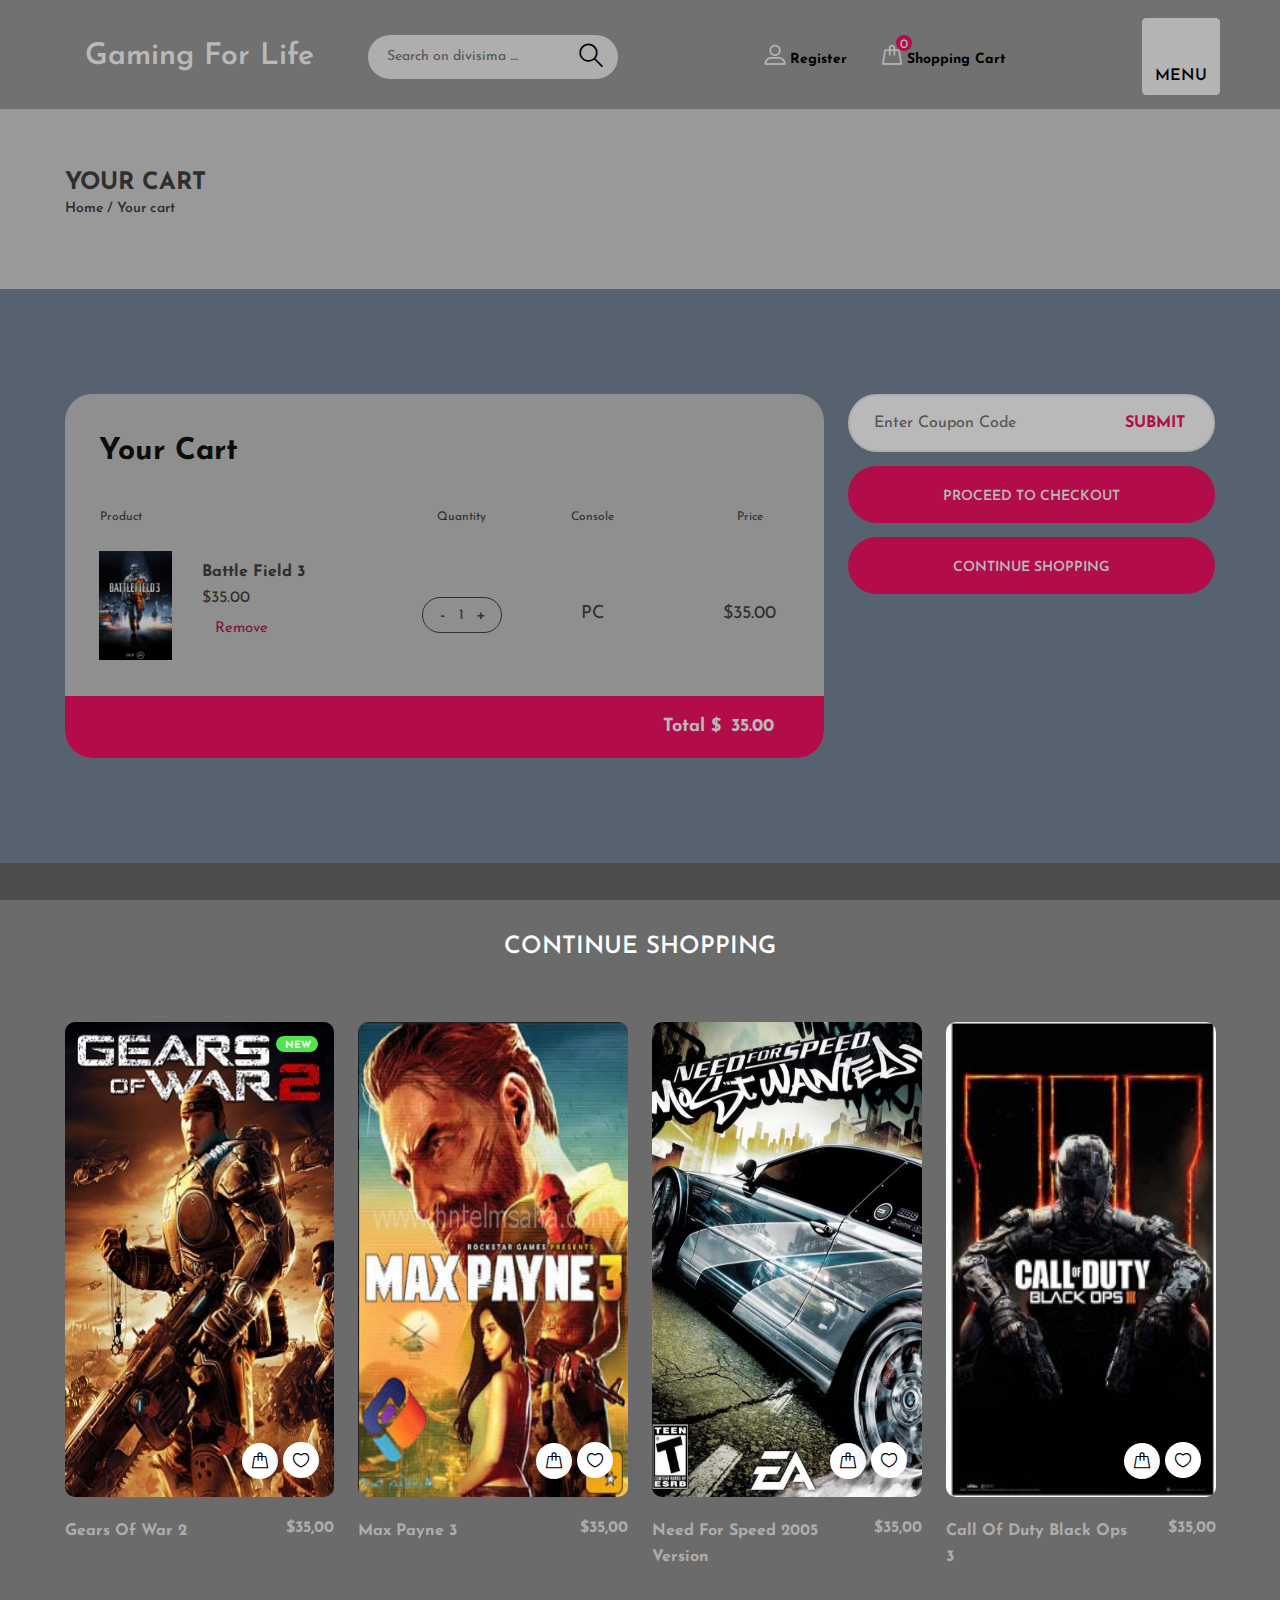
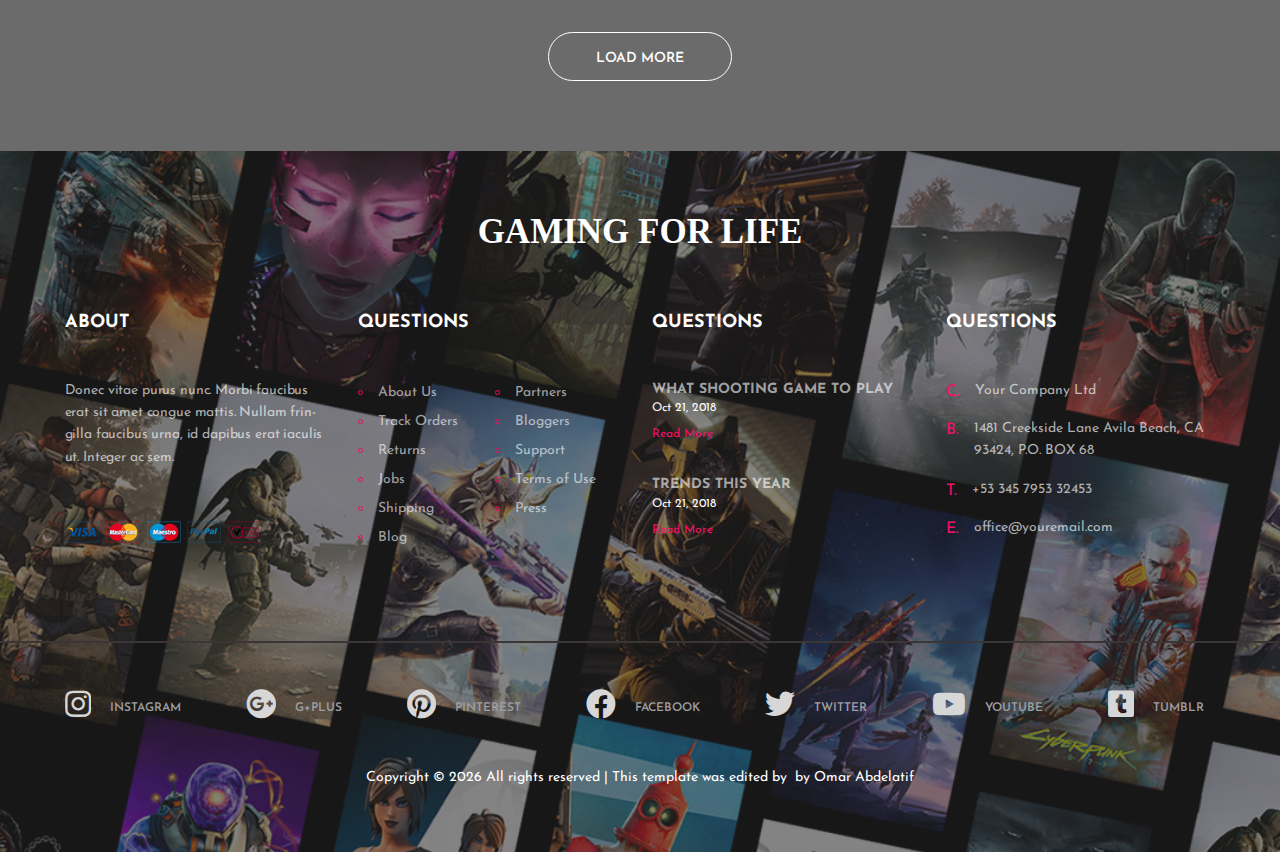
<file: cart.html>
<!DOCTYPE html>
<html lang="zxx">

<head>
	<title>Divisima | eCommerce Template</title>
	<meta charset="UTF-8">
	<meta name="description" content=" Divisima | eCommerce Template">
	<meta name="keywords" content="divisima, eCommerce, creative, html">
	<meta name="viewport" content="width=device-width, initial-scale=1.0">
	<!-- Favicon -->
	<link href="img/favicon.ico" rel="shortcut icon" />

	<!-- Google Font -->
	<link href="https://fonts.googleapis.com/css?family=Josefin+Sans:300,300i,400,400i,700,700i" rel="stylesheet">
	<link href="https://fonts.googleapis.com/css2?family=Odibee+Sans&display=swap" rel="stylesheet">


	<!-- Stylesheets -->
	<link rel="stylesheet" href="css/bootstrap.min.css" />
	<link rel="stylesheet" href="https://pro.fontawesome.com/releases/v5.15.4/css/all.css" />
	<link rel="stylesheet" href="css/flaticon.css" />
	<link rel="stylesheet" href="css/jquery-ui.min.css" />
	<link rel="stylesheet" href="css/owl.carousel.min.css" />
	<link rel="stylesheet" href="css/animate.css" />
	<link rel="stylesheet" href="css/style.css" />

</head>

<body>
	<!-- Page Preloder -->

	<div id="preloder">
		<div class="loader"></div>
	</div>

	<!-- Header section -->
	<header class="header-section">
		<div class="header-top">
			<div class="container">
				<div class="row">
					<div class="col-xl-3 col-lg-12 text-center text-lg-left">
						<!-- logo -->
						<a href="index.html" class="site-logo">
							<h3>Gaming For Life</h3>
						</a>
					</div>
					<div class="col-xl-3 col-lg-12">
						<form class="header-search-form">
							<input type="text" placeholder="Search on divisima ....">
							<button>
								<i class="flaticon-search"></i>
							</button>
						</form>
					</div>
					<div class="col-xl-5 col-lg-12">
						<div class="user-panel">
							<div class="up-item">
								<i class="flaticon-profile"></i>
								<a href="#">Register</a>
							</div>
							<div class="up-item">
								<div class="shopping-card">
									<i class="flaticon-bag"></i>
									<span>0</span>
								</div>
								<a href="#">Shopping Cart</a>
							</div>
						</div>
					</div>
					<div class="col-xl-1 col-md-12">
						<div class="menu">
							<a class="btn btn-light" type="button" data-bs-toggle="offcanvas"
								data-bs-target="#offcanvasWithBothOptions" aria-controls="offcanvasWithBothOptions">
								<i class="far fa-bars" data-bs-target="#offcanvasWithBothOptions"></i>
								MENU
							</a>
							<div class="offcanvas offcanvas-top" tabindex="-1" id="offcanvasTop"
								aria-labelledby="offcanvasTopLabel">
								<div class="offcanvas offcanvas-start" data-bs-scroll="true" tabindex="-1"
									id="offcanvasWithBothOptions" aria-labelledby="offcanvasWithBothOptionsLabel">
									<div class="offcanvas-header">
										<div class="menu-logo m-auto">
											<a href="index.html" class="logo">
												<h3>Gaming For Life</h3>
											</a>
										</div>
										<button type="button" class="btn-close text-reset" data-bs-dismiss="offcanvas"
											aria-label="Close"></button>
									</div>
									<div class="offcanvas-body">
										<ul class="nav flex-column text-center">
											<li class="nav-item">
												<a class="nav-link active" href="#">Home</a>
											</li>
											<li class="nav-item">
												<a class="nav-link" href="#">Latest Games</a>
											</li>
											<li class="nav-item">
												<a class="nav-link" href="#" data-bs-toggle="modal"
													data-bs-target="#exampleModal">
													Category
													<i class="far fa-chevron-right"></i>
												</a>
											</li>
											<li class="nav-item">
												<a class="nav-link" href="#">Accessores</a>
											</li>
											<li class="nav-item">
												<a class="nav-link" href="#">Offers</a>
											</li>
											<li class="nav-item">
												<a class="nav-link" href="#">Free Download</a>
											</li>
										</ul>
									</div>
								</div>
							</div>
							<div class="modal fade" id="exampleModal" tabindex="-1" aria-labelledby="exampleModalLabel"
								aria-hidden="true">
								<div class="modal-dialog">
									<div class="modal-content">
										<div class="modal-header">
											<h5 class="modal-title" id="exampleModalLabel">Games Category</h5>
											<button type="button" class="btn-close" data-bs-dismiss="modal"
												aria-label="Close"></button>
										</div>
										<div class="modal-body">
											<div class="tags btn-tags">
												<a type="button" class="btn btn-outline-light tag">Action</a>
												<a type="button" class="btn btn-outline-light tag">Adventure</a>
												<a type="button" class="btn btn-outline-light tag">Strategy</a>
												<a type="button" class="btn btn-outline-light tag">Simulation</a>
												<a type="button" class="btn btn-outline-light tag">Music</a>
												<a type="button" class="btn btn-outline-light tag">Racing</a>
												<a type="button" class="btn btn-outline-light tag">Fighting</a>
												<a type="button" class="btn btn-outline-light tag">Puzzle</a>
												<a type="button" class="btn btn-outline-light tag">Sport</a>
												<a type="button" class="btn btn-outline-light tag">Party</a>
												<a type="button" class="btn btn-outline-light tag">Shooting</a>
												<a type="button" class="btn btn-outline-light tag">Education</a>
												<a type="button" class="btn btn-outline-light tag">Online</a>
											</div>
										</div>
										<div class="modal-footer">
											<button type="button" class="btn btn-primary submit">More</button>
										</div>
									</div>
								</div>
							</div>
						</div>
					</div>
				</div>
			</div>
		</div>
	</header>
	<!-- Header section end -->

	<!-- Page info -->
	<div class="page-top-info">
		<div class="container">
			<h4>Your cart</h4>
			<div class="site-pagination">
				<a href="">Home</a> /
				<a href="">Your cart</a>
			</div>
		</div>
	</div>
	<!-- Page info end -->

	<!-- cart section end -->
	<section class="cart-section spad">
		<div class="container">
			<div class="row">
				<div class="col-lg-8">
					<div class="cart-table">
						<h3>Your Cart</h3>
						<div class="cart-table-warp">
							<table>
								<thead>
									<tr>
										<th class="product-th">Product</th>
										<th class="quy-th">Quantity</th>
										<th class="size-th">Console</th>
										<th class="total-th">Price</th>
									</tr>
								</thead>
								<tbody>
									<tr>
										<ul id="productitem">
											<td class="product-col">
												<img src="img/bf/bf-3.jpg" alt="">
												<div class="pc-title">
													<h4>Battle Field 3</h4>
													<p>$35.00</p>
													<a href="" id="remove" class="remove btn">Remove</a>
												</div>
											</td>
											<td class="quy-col">
												<div class="quantity">
													<div class="pro-qty color">
														<input type="text" value="1">
													</div>
												</div>
											</td>
											<td class="size-col">
												<h4>PC</h4>
											</td>
											<td class="total-col">
												<h4>$35.00</h4>
											</td>
										</ul>
									</tr>
								</tbody>
							</table>
						</div>
						<div class="total-cost">
							<h6>Total $<span id="total">35.</span>00</h6>
						</div>
					</div>
				</div>
				<div class="col-lg-4 card-right">
					<form class="promo-code-form">
						<input id="discount-input" type="text" placeholder="Enter Coupon Code" autocomplete="off">
						<button id="submit">Submit</button>
					</form>
					<a href="checkout.html" onclick="" id="myButton" class="site-btn">Proceed to checkout</a>
					<a href="" class="site-btn sb-dark">Continue shopping</a>
					<h5 id="coupon-result"></h5>
				</div>
			</div>
		</div>
	</section>
	<!-- cart section end -->

	<!-- Related product section -->
	<section class="related-product-section">
		<div class="container">
			<div class="section-title text-uppercase">
				<h2>Continue Shopping</h2>
			</div>
			<div class="row">
				<div class="col-lg-3 col-sm-6">
					<div class="product-item">
						<div class="pi-pic">
							<div class="tag-new">New</div>
							<img src="img/gearsofwar/poster-2.jpg" alt="">
							<div class="pi-links">
								<a href="#" class="add-card">
									<i class="flaticon-bag"></i>
									<span>ADD TO CART</span>
								</a>
								<a href="#" class="wishlist-btn">
									<i class="flaticon-heart"></i>
								</a>
							</div>
						</div>
						<div class="pi-text">
							<h6>$35,00</h6>
							<p>Gears Of War 2</p>
						</div>
					</div>
				</div>
				<div class="col-lg-3 col-sm-6">
					<div class="product-item">
						<div class="pi-pic">
							<img src="img/max-payne/poster-3.jpg" alt="">
							<div class="pi-links">
								<a href="#" class="add-card">
									<i class="flaticon-bag"></i>
									<span>ADD TO CART</span>
								</a>
								<a href="#" class="wishlist-btn">
									<i class="flaticon-heart"></i>
								</a>
							</div>
						</div>
						<div class="pi-text">
							<h6>$35,00</h6>
							<p>Max Payne 3 </p>
						</div>
					</div>
				</div>
				<div class="col-lg-3 col-sm-6">
					<div class="product-item">
						<div class="pi-pic">
							<img src="img/nfs/2005.jpg" alt="">
							<div class="pi-links">
								<a href="#" class="add-card">
									<i class="flaticon-bag"></i>
									<span>ADD TO CART</span>
								</a>
								<a href="#" class="wishlist-btn">
									<i class="flaticon-heart"></i>
								</a>
							</div>
						</div>
						<div class="pi-text">
							<h6>$35,00</h6>
							<p>Need For Speed 2005 Version </p>
						</div>
					</div>
				</div>
				<div class="col-lg-3 col-sm-6">
					<div class="product-item">
						<div class="pi-pic">
							<img src="img/cod/cod-bo3.jpg" alt="">
							<div class="pi-links">
								<a href="#" class="add-card">
									<i class="flaticon-bag"></i>
									<span>ADD TO CART</span>
								</a>
								<a href="#" class="wishlist-btn">
									<i class="flaticon-heart"></i>
								</a>
							</div>
						</div>
						<div class="pi-text">
							<h6>$35,00</h6>
							<p>Call Of Duty Black Ops 3</p>
						</div>
					</div>
				</div>
			</div>
			<div class="row">
				<div class="col-lg-12">
					<div class="text-center pt-5">
						<a href="shop.html" class="site-btn sb-line sb-light">LOAD MORE</a>
					</div>
				</div>
			</div>
		</div>
	</section>
	<!-- Related product section end -->

	<!-- Footer section -->
	<section class="footer-section">
		<div class="overlay"></div>
		<div class="container">
			<div class="footer-logo text-center">
				<a href="index.html">
					<h3>GAMING FOR LIFE</h3>
				</a>
			</div>
			<div class="row">
				<div class="col-lg-3 col-sm-6">
					<div class="footer-widget about-widget">
						<h2>About</h2>
						<p>Donec vitae purus nunc. Morbi faucibus erat sit amet congue mattis. Nullam frin-gilla
							faucibus urna, id dapibus erat iaculis ut. Integer ac sem.</p>
						<img src="img/cards.png" alt="">
					</div>
				</div>
				<div class="col-lg-3 col-sm-6">
					<div class="footer-widget about-widget">
						<h2>Questions</h2>
						<ul>
							<li>
								<a href="">About Us</a>
							</li>
							<li>
								<a href="">Track Orders</a>
							</li>
							<li>
								<a href="">Returns</a>
							</li>
							<li>
								<a href="">Jobs</a>
							</li>
							<li>
								<a href="">Shipping</a>
							</li>
							<li>
								<a href="">Blog</a>
							</li>
						</ul>
						<ul>
							<li>
								<a href="">Partners</a>
							</li>
							<li>
								<a href="">Bloggers</a>
							</li>
							<li>
								<a href="">Support</a>
							</li>
							<li>
								<a href="">Terms of Use</a>
							</li>
							<li>
								<a href="">Press</a>
							</li>
						</ul>
					</div>
				</div>
				<div class="col-lg-3 col-sm-6">
					<div class="footer-widget about-widget">
						<h2>Questions</h2>
						<div class="fw-latest-post-widget">
							<div class="lp-item">
								<div class="lp-content">
									<h6>what shooting game to play</h6>
									<span>Oct 21, 2018</span>
									<a href="#" class="readmore">Read More</a>
								</div>
							</div>
							<div class="lp-item">
								<div class="lp-content">
									<h6>trends this year</h6>
									<span>Oct 21, 2018</span>
									<a href="#" class="readmore">Read More</a>
								</div>
							</div>
						</div>
					</div>
				</div>
				<div class="col-lg-3 col-sm-6">
					<div class="footer-widget contact-widget">
						<h2>Questions</h2>
						<div class="con-info">
							<span>C.</span>
							<p>Your Company Ltd </p>
						</div>
						<div class="con-info">
							<span>B.</span>
							<p>1481 Creekside Lane Avila Beach, CA 93424, P.O. BOX 68 </p>
						</div>
						<div class="con-info">
							<span>T.</span>
							<p>+53 345 7953 32453</p>
						</div>
						<div class="con-info">
							<span>E.</span>
							<p>office@youremail.com</p>
						</div>
					</div>
				</div>
			</div>
		</div>
		<div class="social-links-warp">
			<div class="container">
				<div class="social-links">
					<a href="" class="instagram">
						<i class="fab fa-instagram"></i>
						<span>instagram</span>
					</a>
					<a href="" class="google-plus">
						<i class="fab fa-google-plus"></i>
						<span>g+plus</span>
					</a>
					<a href="" class="pinterest">
						<i class="fab fa-pinterest"></i>
						<span>pinterest</span>
					</a>
					<a href="" class="facebook">
						<i class="fab fa-facebook"></i>
						<span>facebook</span>
					</a>
					<a href="" class="twitter">
						<i class="fab fa-twitter"></i>
						<span>twitter</span>
					</a>
					<a href="" class="youtube">
						<i class="fab fa-youtube"></i>
						<span>youtube</span>
					</a>
					<a href="" class="tumblr">
						<i class="fab fa-tumblr-square"></i>
						<span>tumblr</span>
					</a>
				</div>

				<p class="text-white text-center mt-5">
					Copyright &copy;
					<script>
						document.write(new Date().getFullYear());
					</script>
					All rights reserved | This template was edited by
					<i class="fa fa-heart-o" aria-hidden="true"></i>
					by
					<a href="https://www.facebook.com/omar.elmalek.5" target="_blank">Omar Abdelatif</a>
				</p>
			</div>

		</div>

	</section>
	<!-- Footer section end -->

	<!--====== Javascripts & Jquery ======-->
	<script src="js/jquery-3.6.0.min.js"></script>
	<script src="js/bootstrap.bundle.min.js"></script>
	<script src="js/jquery.slicknav.min.js"></script>
	<script src="js/owl.carousel.min.js"></script>
	<script src="js/jquery.nicescroll.min.js"></script>
	<script src="js/jquery.zoom.min.js"></script>
	<script src="js/jquery-ui.min.js"></script>
	<script src="js/main.js"></script>

</body>

</html>
</file>
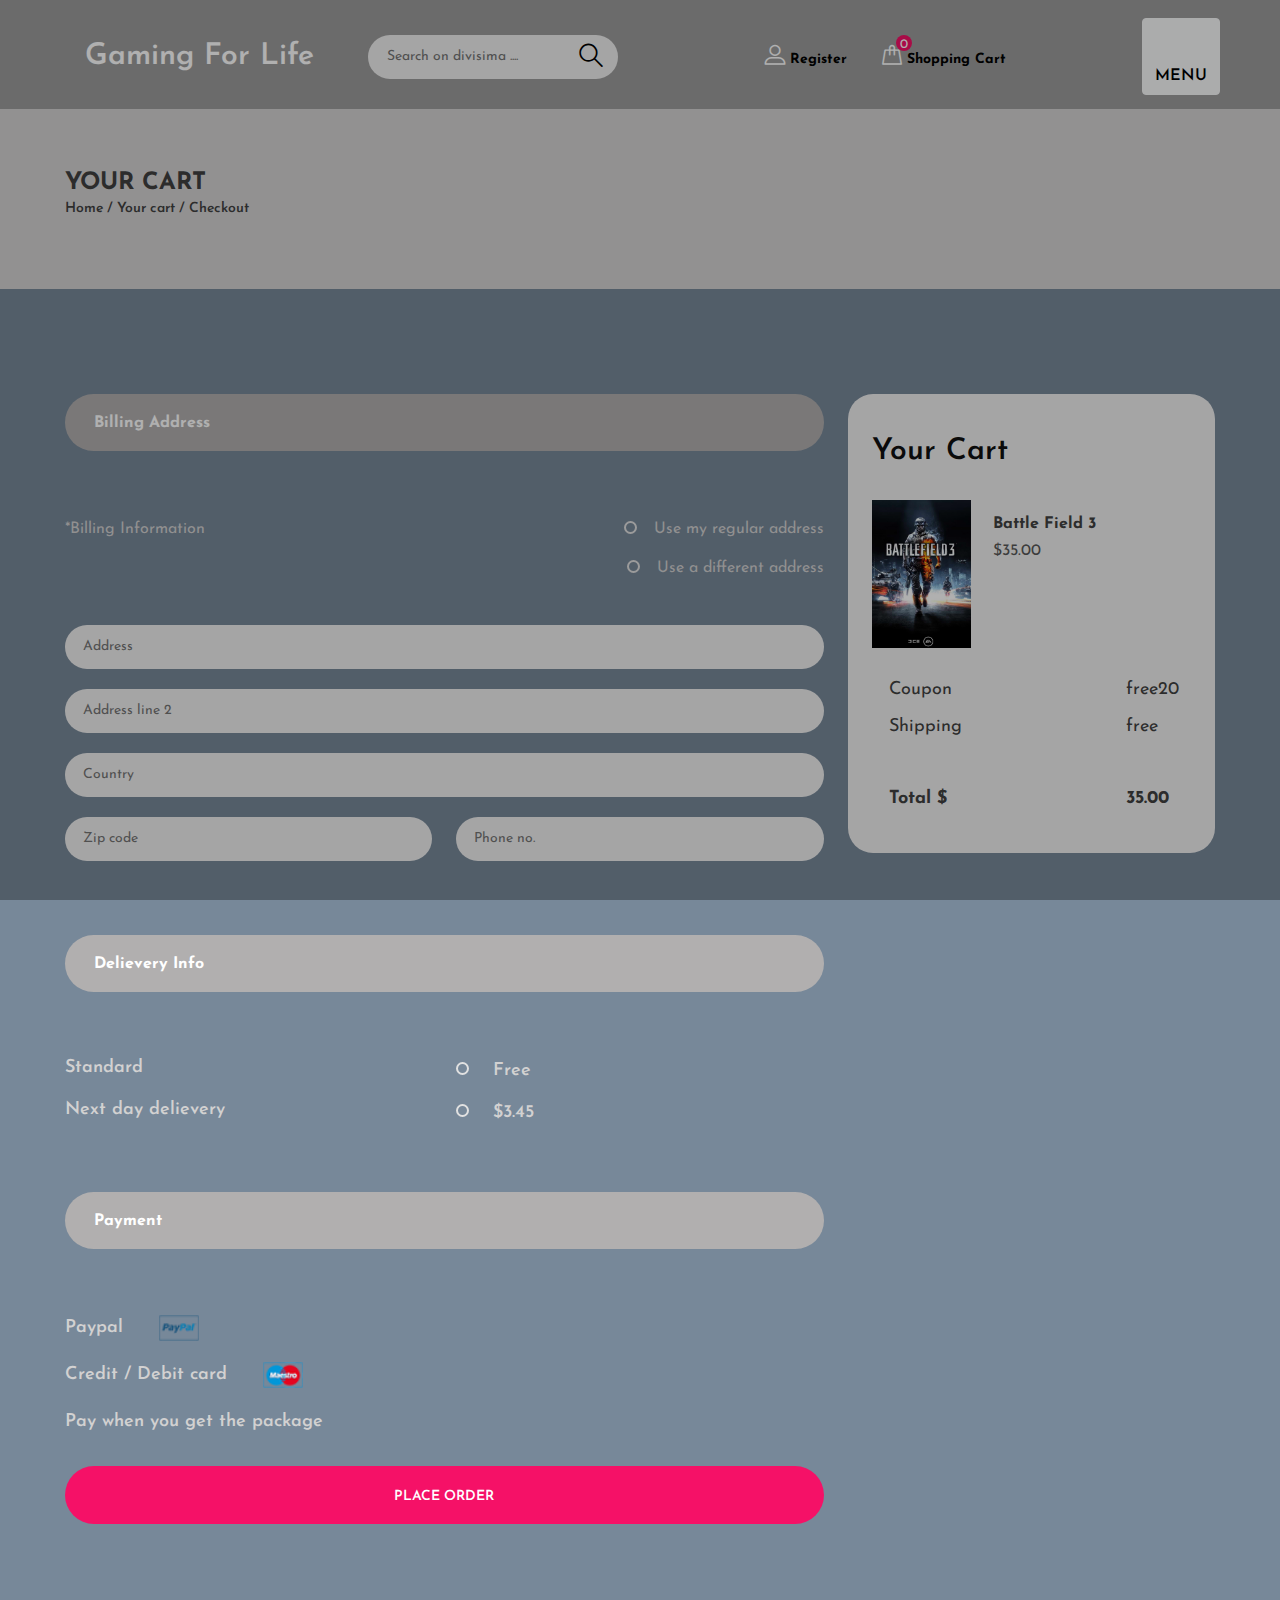
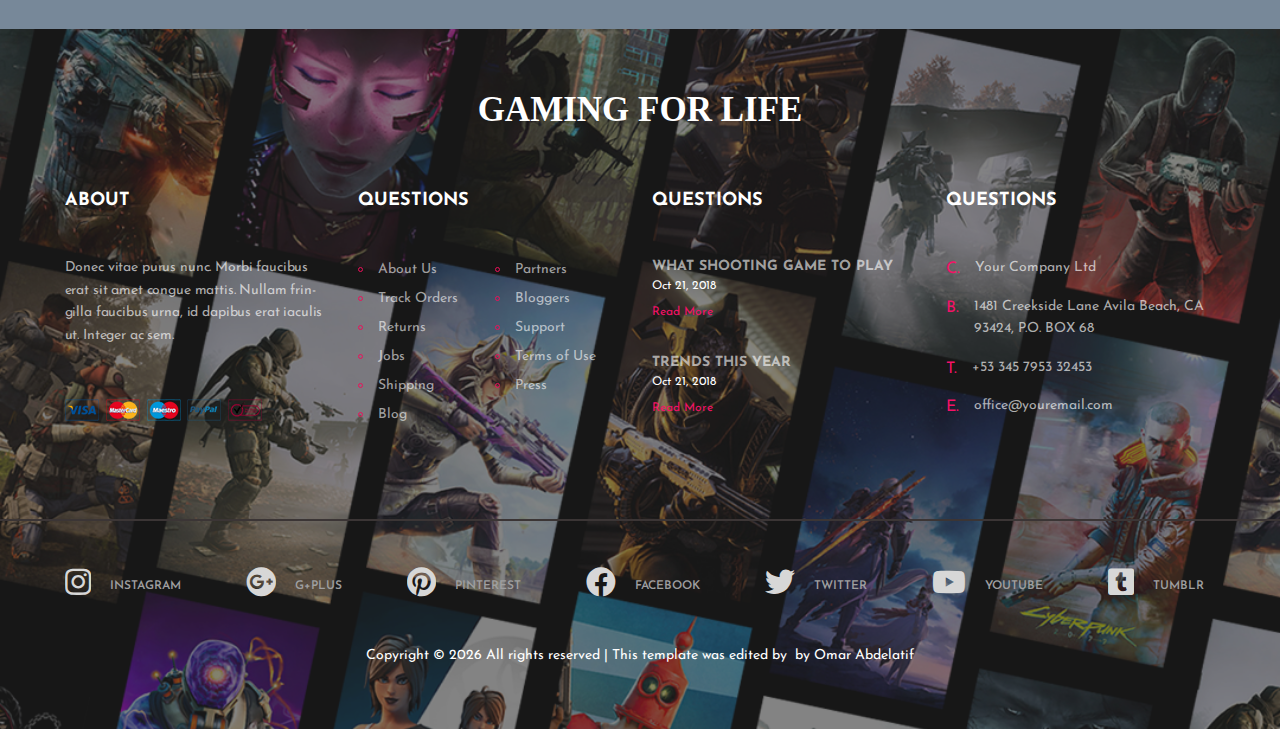
<file: checkout.html>
<!DOCTYPE html>
<html lang="zxx">

<head>

	<title>Divisima | eCommerce Template</title>
	<meta charset="UTF-8">
	<meta name="description" content=" Divisima | eCommerce Template">
	<meta name="keywords" content="divisima, eCommerce, creative, html">
	<meta name="viewport" content="width=device-width, initial-scale=1.0">

	<!-- Favicon -->
	<link href="img/favicon.ico" rel="shortcut icon" />

	<!-- Google Font -->
	<link href="https://fonts.googleapis.com/css?family=Josefin+Sans:300,300i,400,400i,700,700i" rel="stylesheet">
	<link href="https://fonts.googleapis.com/css2?family=Odibee+Sans&display=swap" rel="stylesheet">

	<!-- Stylesheets -->
	<link rel="stylesheet" href="css/bootstrap.min.css" />
	<link rel="stylesheet" href="https://pro.fontawesome.com/releases/v5.15.4/css/all.css" />
	<link rel="stylesheet" href="css/flaticon.css" />
	<link rel="stylesheet" href="css/jquery-ui.min.css" />
	<link rel="stylesheet" href="css/owl.carousel.min.css" />
	<link rel="stylesheet" href="css/animate.css" />
	<link rel="stylesheet" href="css/style.css" />

</head>

<body>
	<!-- Page Preloder -->
	<div id="preloder">
		<div class="loader"></div>
	</div>

	<!-- Header section -->
	<header class="header-section">
		<div class="header-top">
			<div class="container">
				<div class="row">
					<div class="col-xl-3 col-lg-12 text-center text-lg-left">
						<!-- logo -->
						<a href="index.html" class="site-logo">
							<h3>Gaming For Life</h3>
						</a>
					</div>
					<div class="col-xl-3 col-lg-5">
						<form class="header-search-form">
							<input type="text" placeholder="Search on divisima ....">
							<button>
								<i class="flaticon-search"></i>
							</button>
						</form>
					</div>
					<div class="col-xl-5 col-lg-5">
						<div class="user-panel">
							<div class="up-item">
								<i class="flaticon-profile"></i>
								<a href="#">Register</a>
							</div>
							<div class="up-item">
								<div class="shopping-card">
									<i class="flaticon-bag"></i>
									<span>0</span>
								</div>
								<a href="#">Shopping Cart</a>
							</div>
						</div>
					</div>
					<div class="col-xl-1 col-md-12">
						<div class="menu">
							<a class="btn btn-light" type="button" data-bs-toggle="offcanvas"
								data-bs-target="#offcanvasWithBothOptions" aria-controls="offcanvasWithBothOptions">
								<i class="far fa-bars" data-bs-target="#offcanvasWithBothOptions"></i>
								MENU
							</a>
							<div class="offcanvas offcanvas-top" tabindex="-1" id="offcanvasTop"
								aria-labelledby="offcanvasTopLabel">
								<div class="offcanvas offcanvas-start" data-bs-scroll="true" tabindex="-1"
									id="offcanvasWithBothOptions" aria-labelledby="offcanvasWithBothOptionsLabel">
									<div class="offcanvas-header">
										<div class="menu-logo m-auto">
											<a href="index.html" class="logo">
												<h3>Gaming For Life</h3>
											</a>
										</div>
										<button type="button" class="btn-close text-reset" data-bs-dismiss="offcanvas"
											aria-label="Close"></button>
									</div>
									<div class="offcanvas-body">
										<ul class="nav flex-column text-center">
											<li class="nav-item">
												<a class="nav-link active" href="#">Home</a>
											</li>
											<li class="nav-item">
												<a class="nav-link" href="#">Latest Games</a>
											</li>
											<li class="nav-item">
												<a class="nav-link" href="#" data-bs-toggle="modal"
													data-bs-target="#exampleModal">
													Category
													<i class="far fa-chevron-right"></i>
												</a>
											</li>
											<li class="nav-item">
												<a class="nav-link" href="#">Accessores</a>
											</li>
											<li class="nav-item">
												<a class="nav-link" href="#">Offers</a>
											</li>
											<li class="nav-item">
												<a class="nav-link" href="#">Free Download</a>
											</li>
										</ul>
									</div>
								</div>
							</div>
							<div class="modal fade" id="exampleModal" tabindex="-1" aria-labelledby="exampleModalLabel"
								aria-hidden="true">
								<div class="modal-dialog">
									<div class="modal-content">
										<div class="modal-header">
											<h5 class="modal-title" id="exampleModalLabel">Games Category</h5>
											<button type="button" class="btn-close" data-bs-dismiss="modal"
												aria-label="Close"></button>
										</div>
										<div class="modal-body">
											<div class="tags btn-tags">
												<a type="button" class="btn btn-outline-light tag">Action</a>
												<a type="button" class="btn btn-outline-light tag">Adventure</a>
												<a type="button" class="btn btn-outline-light tag">Strategy</a>
												<a type="button" class="btn btn-outline-light tag">Simulation</a>
												<a type="button" class="btn btn-outline-light tag">Music</a>
												<a type="button" class="btn btn-outline-light tag">Racing</a>
												<a type="button" class="btn btn-outline-light tag">Fighting</a>
												<a type="button" class="btn btn-outline-light tag">Puzzle</a>
												<a type="button" class="btn btn-outline-light tag">Sport</a>
												<a type="button" class="btn btn-outline-light tag">Party</a>
												<a type="button" class="btn btn-outline-light tag">Shooting</a>
												<a type="button" class="btn btn-outline-light tag">Education</a>
												<a type="button" class="btn btn-outline-light tag">Online</a>
											</div>
										</div>
										<div class="modal-footer">
											<button type="button" class="btn btn-primary submit">More</button>
										</div>
									</div>
								</div>
							</div>
						</div>
					</div>
				</div>
			</div>
		</div>
	</header>
	<!-- Header section end -->

	<!-- Page info -->
	<div class="page-top-info">
		<div class="container">
			<h4>Your cart</h4>
			<div class="site-pagination">
				<a href="index.html">Home</a> /
				<a href="cart.html">Your cart</a> /
				<a href="checkout.html">Checkout</a>
			</div>
		</div>
	</div>
	<!-- Page info end -->

	<!-- checkout section  -->
	<section class="checkout-section spad">
		<div class="container">
			<div class="row">
				<div class="col-lg-8 order-2 order-lg-1">
					<form class="checkout-form">
						<div class="cf-title">Billing Address</div>
						<div class="row">
							<div class="col-md-7">
								<p>*Billing Information</p>
							</div>
							<div class="col-md-5">
								<div class="cf-radio-btns address-rb">
									<div class="cfr-item">
										<input type="radio" name="pm" id="one">
										<label for="one">Use my regular address</label>
									</div>
									<div class="cfr-item">
										<input type="radio" name="pm" id="two">
										<label for="two">Use a different address</label>
									</div>
								</div>
							</div>
						</div>
						<div class="row address-inputs">
							<div class="col-md-12">
								<input type="text" placeholder="Address">
								<input type="text" placeholder="Address line 2">
								<input type="text" placeholder="Country">
							</div>
							<div class="col-md-6">
								<input type="text" placeholder="Zip code">
							</div>
							<div class="col-md-6">
								<input type="text" placeholder="Phone no.">
							</div>
						</div>
						<div class="cf-title">Delievery Info</div>
						<div class="row shipping-btns">
							<div class="col-6">
								<h4>Standard</h4>
							</div>
							<div class="col-6">
								<div class="cf-radio-btns">
									<div class="cfr-item">
										<input type="radio" name="shipping" id="ship-1">
										<label for="ship-1">Free</label>
									</div>
								</div>
							</div>
							<div class="col-6">
								<h4>Next day delievery </h4>
							</div>
							<div class="col-6">
								<div class="cf-radio-btns">
									<div class="cfr-item">
										<input type="radio" name="shipping" id="ship-2">
										<label for="ship-2">$3.45</label>
									</div>
								</div>
							</div>
						</div>
						<div class="cf-title">Payment</div>
						<ul class="payment-list">
							<li>Paypal
								<a href="#">
									<img src="img/paypal.png" alt="">
								</a>
							</li>
							<li>Credit / Debit card
								<a href="#">
									<img src="img/mastercart.png" alt="">
								</a>
							</li>
							<li>Pay when you get the package</li>
						</ul>
						<button class="site-btn submit-order-btn">Place Order</button>
					</form>
				</div>
				<div class="col-lg-4 order-1 order-lg-2">
					<div class="checkout-cart">
						<h3>Your Cart</h3>
						<ul class="product-list">
							<li>
								<div class="pl-thumb">
									<img src="img/bf/bf-3.jpg" alt="">
								</div>
								<h6>Battle Field 3</h6>
								<p>$35.00</p>
							</li>
						</ul>
						<ul class="price-list">
							<li>
								Coupon
								<span id="coupon">free20</span>
							</li>
							<li>
								Shipping
								<span>free</span>
							</li>
							<li class="total">
								Total
								$<span id="total">35.00</span>
							</li>
						</ul>
					</div>
				</div>
			</div>
		</div>
	</section>
	<!-- checkout section end -->

	<!-- Footer section -->
	<section class="footer-section">
		<div class="overlay"></div>
		<div class="container">
			<div class="footer-logo text-center">
				<a href="index.html">
					<h3>GAMING FOR LIFE</h3>
				</a>
			</div>
			<div class="row">
				<div class="col-lg-3 col-sm-6">
					<div class="footer-widget about-widget">
						<h2>About</h2>
						<p>Donec vitae purus nunc. Morbi faucibus erat sit amet congue mattis. Nullam frin-gilla
							faucibus urna, id dapibus erat iaculis ut. Integer ac sem.</p>
						<img src="img/cards.png" alt="">
					</div>
				</div>
				<div class="col-lg-3 col-sm-6">
					<div class="footer-widget about-widget">
						<h2>Questions</h2>
						<ul>
							<li>
								<a href="">About Us</a>
							</li>
							<li>
								<a href="">Track Orders</a>
							</li>
							<li>
								<a href="">Returns</a>
							</li>
							<li>
								<a href="">Jobs</a>
							</li>
							<li>
								<a href="">Shipping</a>
							</li>
							<li>
								<a href="">Blog</a>
							</li>
						</ul>
						<ul>
							<li>
								<a href="">Partners</a>
							</li>
							<li>
								<a href="">Bloggers</a>
							</li>
							<li>
								<a href="">Support</a>
							</li>
							<li>
								<a href="">Terms of Use</a>
							</li>
							<li>
								<a href="">Press</a>
							</li>
						</ul>
					</div>
				</div>
				<div class="col-lg-3 col-sm-6">
					<div class="footer-widget about-widget">
						<h2>Questions</h2>
						<div class="fw-latest-post-widget">
							<div class="lp-item">
								<div class="lp-content">
									<h6>what shooting game to play</h6>
									<span>Oct 21, 2018</span>
									<a href="#" class="readmore">Read More</a>
								</div>
							</div>
							<div class="lp-item">
								<div class="lp-content">
									<h6>trends this year</h6>
									<span>Oct 21, 2018</span>
									<a href="#" class="readmore">Read More</a>
								</div>
							</div>
						</div>
					</div>
				</div>
				<div class="col-lg-3 col-sm-6">
					<div class="footer-widget contact-widget">
						<h2>Questions</h2>
						<div class="con-info">
							<span>C.</span>
							<p>Your Company Ltd </p>
						</div>
						<div class="con-info">
							<span>B.</span>
							<p>1481 Creekside Lane Avila Beach, CA 93424, P.O. BOX 68 </p>
						</div>
						<div class="con-info">
							<span>T.</span>
							<p>+53 345 7953 32453</p>
						</div>
						<div class="con-info">
							<span>E.</span>
							<p>office@youremail.com</p>
						</div>
					</div>
				</div>
			</div>
		</div>
		<div class="social-links-warp">
			<div class="container">
				<div class="social-links">
					<a href="" class="instagram">
						<i class="fab fa-instagram"></i>
						<span>instagram</span>
					</a>
					<a href="" class="google-plus">
						<i class="fab fa-google-plus"></i>
						<span>g+plus</span>
					</a>
					<a href="" class="pinterest">
						<i class="fab fa-pinterest"></i>
						<span>pinterest</span>
					</a>
					<a href="" class="facebook">
						<i class="fab fa-facebook"></i>
						<span>facebook</span>
					</a>
					<a href="" class="twitter">
						<i class="fab fa-twitter"></i>
						<span>twitter</span>
					</a>
					<a href="" class="youtube">
						<i class="fab fa-youtube"></i>
						<span>youtube</span>
					</a>
					<a href="" class="tumblr">
						<i class="fab fa-tumblr-square"></i>
						<span>tumblr</span>
					</a>
				</div>

				<p class="text-white text-center mt-5">
					Copyright &copy;
					<script>
						document.write(new Date().getFullYear());
					</script>
					All rights reserved | This template was edited by
					<i class="fa fa-heart-o" aria-hidden="true"></i>
					by
					<a href="https://www.facebook.com/omar.elmalek.5" target="_blank">Omar Abdelatif</a>
				</p>
			</div>

		</div>

	</section>
	<!-- Footer section end -->

	<!--====== Javascripts & Jquery ======-->
	<script src="js/jquery-3.6.0.min.js"></script>
	<script src="js/bootstrap.bundle.min.js"></script>
	<script src="js/jquery.slicknav.min.js"></script>
	<script src="js/owl.carousel.min.js"></script>
	<script src="js/jquery.nicescroll.min.js"></script>
	<script src="js/jquery.zoom.min.js"></script>
	<script src="js/jquery-ui.min.js"></script>
	<script src="js/main.js"></script>
	<script>
		
	</script>

</body>

</html>
</file>
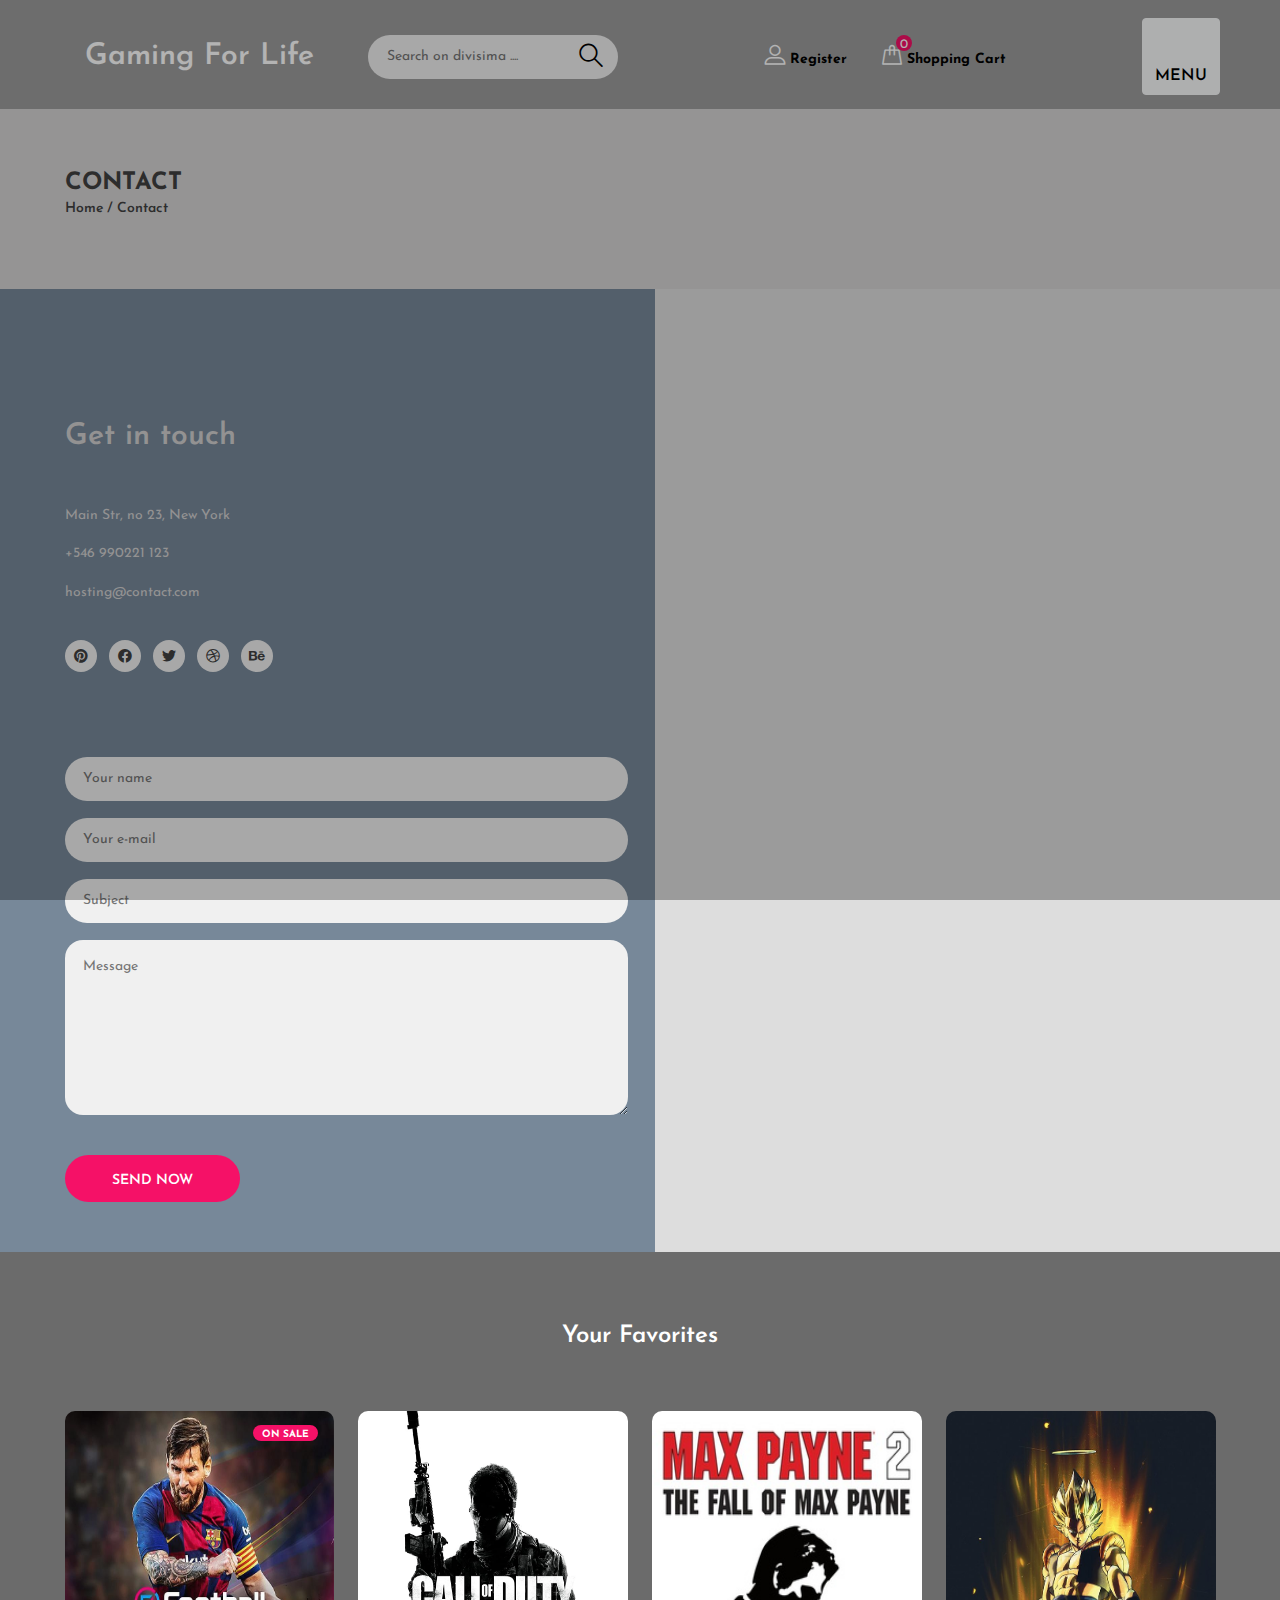
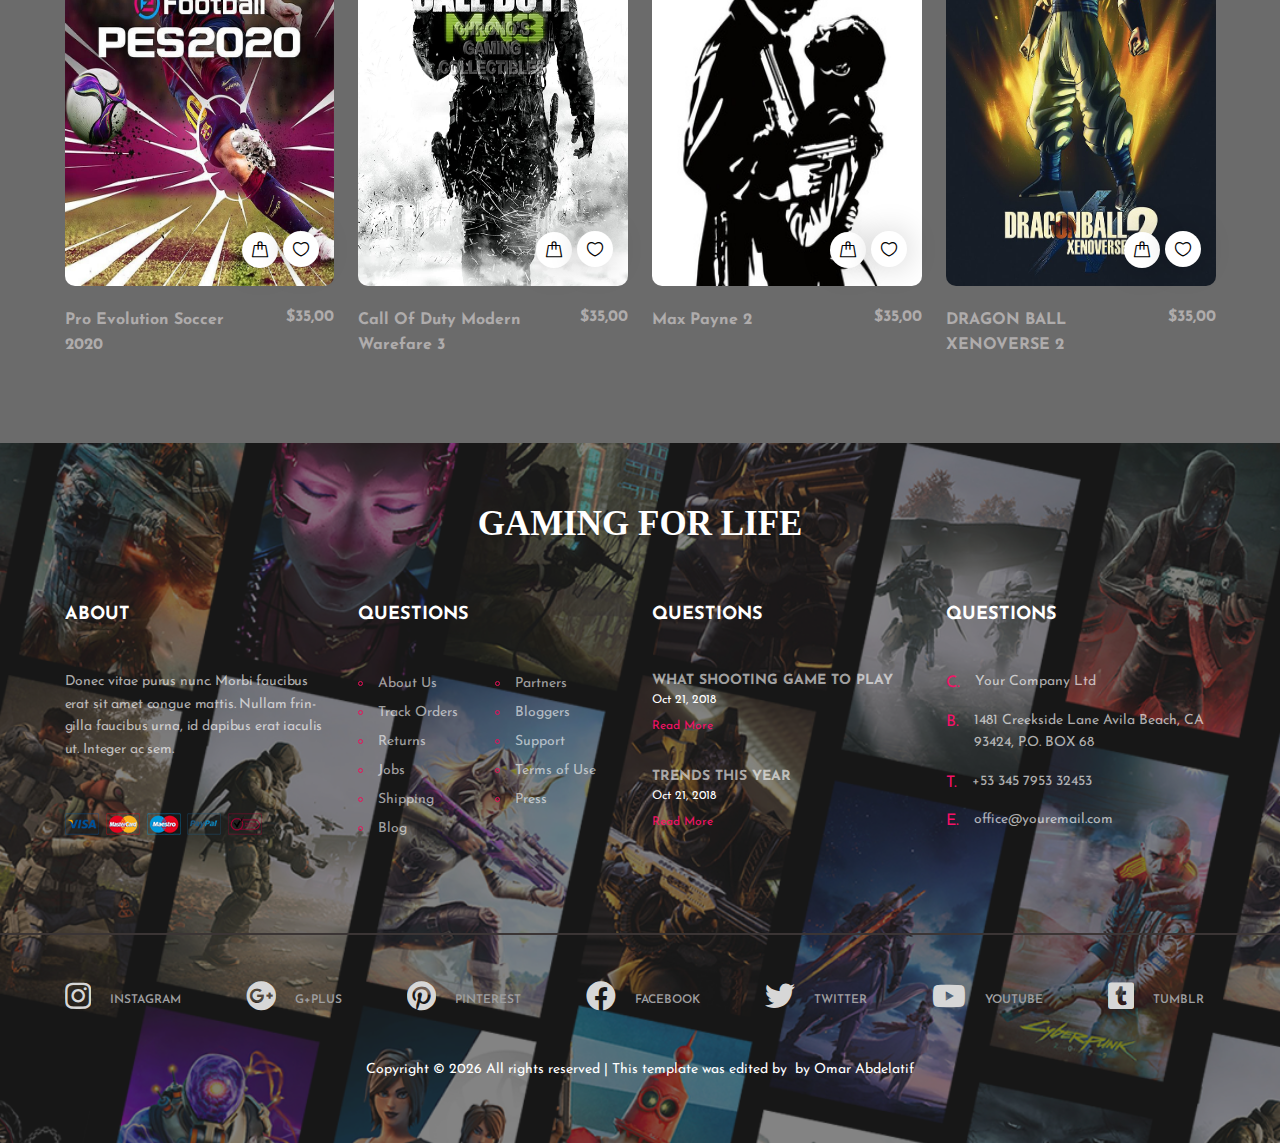
<file: contact.html>
<!DOCTYPE html>
<html lang="zxx">
<head>
	<title>Divisima | eCommerce Template</title>
	<meta charset="UTF-8">
	<meta name="description" content=" Divisima | eCommerce Template">
	<meta name="keywords" content="divisima, eCommerce, creative, html">
	<meta name="viewport" content="width=device-width, initial-scale=1.0">
	
	<!-- Favicon -->
	<link href="img/favicon.ico" rel="shortcut icon"/>

	<!-- Google Font -->
	<link href="https://fonts.googleapis.com/css?family=Josefin+Sans:300,300i,400,400i,700,700i" rel="stylesheet">
	<link href="https://fonts.googleapis.com/css2?family=Odibee+Sans&display=swap" rel="stylesheet">

	<!-- Stylesheets -->
	<link rel="stylesheet" href="css/bootstrap.min.css" />
	<link rel="stylesheet" href="https://pro.fontawesome.com/releases/v5.15.4/css/all.css" />
	<link rel="stylesheet" href="css/flaticon.css" />
	<link rel="stylesheet" href="css/jquery-ui.min.css" />
	<link rel="stylesheet" href="css/owl.carousel.min.css" />
	<link rel="stylesheet" href="css/animate.css" />
	<link rel="stylesheet" href="css/style.css" />

</head>
<body>
	<!-- Page Preloder -->
	<div id="preloder">
		<div class="loader"></div>
	</div>

	<!-- Header section -->
	<header class="header-section">
		<div class="header-top">
			<div class="container">
				<div class="row">
					<div class="col-xl-3 col-lg-12 text-center text-lg-left">
						<!-- logo -->
						<a href="index.html" class="site-logo">
							<h3>Gaming For Life</h3>
						</a>
					</div>
					<div class="col-xl-3 col-lg-5">
						<form class="header-search-form">
							<input type="text" placeholder="Search on divisima ....">
							<button>
								<i class="flaticon-search"></i>
							</button>
						</form>
					</div>
					<div class="col-xl-5 col-lg-5">
						<div class="user-panel">
							<div class="up-item">
								<i class="flaticon-profile"></i>
								<a href="#">Register</a>
							</div>
							<div class="up-item">
								<div class="shopping-card">
									<i class="flaticon-bag"></i>
									<span>0</span>
								</div>
								<a href="#">Shopping Cart</a>
							</div>
						</div>
					</div>
					<div class="col-xl-1 col-md-12">
						<div class="menu">
							<a class="btn btn-light" type="button" data-bs-toggle="offcanvas"
								data-bs-target="#offcanvasWithBothOptions" aria-controls="offcanvasWithBothOptions">
								<i class="far fa-bars" data-bs-target="#offcanvasWithBothOptions"></i>
								MENU
							</a>
							<div class="offcanvas offcanvas-top" tabindex="-1" id="offcanvasTop"
								aria-labelledby="offcanvasTopLabel">
								<div class="offcanvas offcanvas-start" data-bs-scroll="true" tabindex="-1"
									id="offcanvasWithBothOptions" aria-labelledby="offcanvasWithBothOptionsLabel">
									<div class="offcanvas-header">
										<div class="menu-logo m-auto">
											<a href="index.html" class="logo">
												<h3>Gaming For Life</h3>
											</a>
										</div>
										<button type="button" class="btn-close text-reset" data-bs-dismiss="offcanvas"
											aria-label="Close"></button>
									</div>
									<div class="offcanvas-body">
										<ul class="nav flex-column text-center">
											<li class="nav-item">
												<a class="nav-link active" href="#">Home</a>
											</li>
											<li class="nav-item">
												<a class="nav-link" href="#">Latest Games</a>
											</li>
											<li class="nav-item">
												<a class="nav-link" href="#" data-bs-toggle="modal"
													data-bs-target="#exampleModal">
													Category
													<i class="far fa-chevron-right"></i>
												</a>
											</li>
											<li class="nav-item">
												<a class="nav-link" href="#">Accessores</a>
											</li>
											<li class="nav-item">
												<a class="nav-link" href="#">Offers</a>
											</li>
											<li class="nav-item">
												<a class="nav-link" href="#">Free Download</a>
											</li>
										</ul>
									</div>
								</div>
							</div>
							<div class="modal fade" id="exampleModal" tabindex="-1" aria-labelledby="exampleModalLabel"
								aria-hidden="true">
								<div class="modal-dialog">
									<div class="modal-content">
										<div class="modal-header">
											<h5 class="modal-title" id="exampleModalLabel">Games Category</h5>
											<button type="button" class="btn-close" data-bs-dismiss="modal"
												aria-label="Close"></button>
										</div>
										<div class="modal-body">
											<div class="tags btn-tags">
												<a type="button" class="btn btn-outline-light tag">Action</a>
												<a type="button" class="btn btn-outline-light tag">Adventure</a>
												<a type="button" class="btn btn-outline-light tag">Strategy</a>
												<a type="button" class="btn btn-outline-light tag">Simulation</a>
												<a type="button" class="btn btn-outline-light tag">Music</a>
												<a type="button" class="btn btn-outline-light tag">Racing</a>
												<a type="button" class="btn btn-outline-light tag">Fighting</a>
												<a type="button" class="btn btn-outline-light tag">Puzzle</a>
												<a type="button" class="btn btn-outline-light tag">Sport</a>
												<a type="button" class="btn btn-outline-light tag">Party</a>
												<a type="button" class="btn btn-outline-light tag">Shooting</a>
												<a type="button" class="btn btn-outline-light tag">Education</a>
												<a type="button" class="btn btn-outline-light tag">Online</a>
											</div>
										</div>
										<div class="modal-footer">
											<button type="button" class="btn btn-primary submit">More</button>
										</div>
									</div>
								</div>
							</div>
						</div>
					</div>
				</div>
			</div>
		</div>
	</header>
	<!-- Header section end -->


	<!-- Page info -->
	<div class="page-top-info">
		<div class="container">
			<h4>Contact</h4>
			<div class="site-pagination">
				<a href="index.html">Home</a> /
				<a href="contact.html">Contact</a>
			</div>
		</div>
	</div>
	<!-- Page info end -->


	<!-- Contact section -->
	<section class="contact-section">
		<div class="container">
			<div class="row">
				<div class="col-lg-6 contact-info">
					<h3>Get in touch</h3>
					<p>Main Str, no 23, New York</p>
					<p>+546 990221 123</p>
					<p>hosting@contact.com</p>
					<div class="contact-social">
						<a href="#">
							<i class="fab fa-pinterest"></i>
						</a>
						<a href="#">
							<i class="fab fa-facebook"></i>
						</a>
						<a href="#">
							<i class="fab fa-twitter"></i>
						</a>
						<a href="#">
							<i class="fab fa-dribbble"></i>
						</a>
						<a href="#">
							<i class="fab fa-behance"></i>
						</a>
					</div>
					<form class="contact-form">
						<input type="text" placeholder="Your name">
						<input type="text" placeholder="Your e-mail">
						<input type="text" placeholder="Subject">
						<textarea placeholder="Message"></textarea>
						<button class="site-btn">SEND NOW</button>
					</form>
				</div>
			</div>
		</div>
		<div class="map">
			<iframe src="https://www.google.com/maps/embed?pb=!1m14!1m12!1m3!1d14376.077865872314!2d-73.879277264103!3d40.757667781624285!2m3!1f0!2f0!3f0!3m2!1i1024!2i768!4f13.1!5e0!3m2!1sen!2sbd!4v1546528920522" style="border:0" allowfullscreen></iframe>
		</div>
	</section>
	<!-- Contact section end -->

	<!-- Related product section -->
	<section class="related-product-section spad">
		<div class="container">
			<div class="section-title">
				<h2>Your Favorites</h2>
			</div>
			<div class="row">
				<div class="col-lg-3 col-sm-6">
					<div class="product-item">
						<div class="pi-pic">
							<div class="tag-sale">ON SALE</div>
							<img src="img/pes/poster-20.jpg" alt="">
							<div class="pi-links">
								<a href="#" class="add-card">
									<i class="flaticon-bag"></i>
									<span>ADD TO CART</span>
								</a>
								<a href="#" class="wishlist-btn">
									<i class="flaticon-heart"></i>
								</a>
							</div>
						</div>
						<div class="pi-text">
							<h6>$35,00</h6>
							<p>Pro Evolution Soccer 2020</p>
						</div>
					</div>
				</div>
				<div class="col-lg-3 col-sm-6">
					<div class="product-item">
						<div class="pi-pic">
							<img src="img/cod/cod-mw3.jpg" alt="">
							<div class="pi-links">
								<a href="#" class="add-card">
									<i class="flaticon-bag"></i>
									<span>ADD TO CART</span>
								</a>
								<a href="#" class="wishlist-btn">
									<i class="flaticon-heart"></i>
								</a>
							</div>
						</div>
						<div class="pi-text">
							<h6>$35,00</h6>
							<p>Call Of Duty Modern Warefare 3</p>
						</div>
					</div>
				</div>
				<div class="col-lg-3 col-sm-6">
					<div class="product-item">
						<div class="pi-pic">
							<img src="img/max-payne/poster-2.jpg" alt="">
							<div class="pi-links">
								<a href="#" class="add-card">
									<i class="flaticon-bag"></i>
									<span>ADD TO CART</span>
								</a>
								<a href="#" class="wishlist-btn">
									<i class="flaticon-heart"></i>
								</a>
							</div>
						</div>
						<div class="pi-text">
							<h6>$35,00</h6>
							<p>Max Payne 2</p>
						</div>
					</div>
				</div>
				<div class="col-lg-3 col-sm-6">
					<div class="product-item">
						<div class="pi-pic">
							<img src="img/dragonball/xenoverse2.jpg" alt="">
							<div class="pi-links">
								<a href="#" class="add-card">
									<i class="flaticon-bag"></i>
									<span>ADD TO CART</span>
								</a>
								<a href="#" class="wishlist-btn">
									<i class="flaticon-heart"></i>
								</a>
							</div>
						</div>
						<div class="pi-text">
							<h6>$35,00</h6>
							<p>DRAGON BALL XENOVERSE 2</p>
						</div>
					</div>
				</div>
			</div>
		</div>
	</section>
	<!-- Related product section end -->


	<!-- Footer section -->
	<section class="footer-section">
		<div class="overlay"></div>
		<div class="container">
			<div class="footer-logo text-center">
				<a href="index.html">
					<h3>GAMING FOR LIFE</h3>
				</a>
			</div>
			<div class="row">
				<div class="col-lg-3 col-sm-6">
					<div class="footer-widget about-widget">
						<h2>About</h2>
						<p>Donec vitae purus nunc. Morbi faucibus erat sit amet congue mattis. Nullam frin-gilla
							faucibus urna, id dapibus erat iaculis ut. Integer ac sem.</p>
						<img src="img/cards.png" alt="">
					</div>
				</div>
				<div class="col-lg-3 col-sm-6">
					<div class="footer-widget about-widget">
						<h2>Questions</h2>
						<ul>
							<li>
								<a href="">About Us</a>
							</li>
							<li>
								<a href="">Track Orders</a>
							</li>
							<li>
								<a href="">Returns</a>
							</li>
							<li>
								<a href="">Jobs</a>
							</li>
							<li>
								<a href="">Shipping</a>
							</li>
							<li>
								<a href="">Blog</a>
							</li>
						</ul>
						<ul>
							<li>
								<a href="">Partners</a>
							</li>
							<li>
								<a href="">Bloggers</a>
							</li>
							<li>
								<a href="">Support</a>
							</li>
							<li>
								<a href="">Terms of Use</a>
							</li>
							<li>
								<a href="">Press</a>
							</li>
						</ul>
					</div>
				</div>
				<div class="col-lg-3 col-sm-6">
					<div class="footer-widget about-widget">
						<h2>Questions</h2>
						<div class="fw-latest-post-widget">
							<div class="lp-item">
								<div class="lp-content">
									<h6>what shooting game to play</h6>
									<span>Oct 21, 2018</span>
									<a href="#" class="readmore">Read More</a>
								</div>
							</div>
							<div class="lp-item">
								<div class="lp-content">
									<h6>trends this year</h6>
									<span>Oct 21, 2018</span>
									<a href="#" class="readmore">Read More</a>
								</div>
							</div>
						</div>
					</div>
				</div>
				<div class="col-lg-3 col-sm-6">
					<div class="footer-widget contact-widget">
						<h2>Questions</h2>
						<div class="con-info">
							<span>C.</span>
							<p>Your Company Ltd </p>
						</div>
						<div class="con-info">
							<span>B.</span>
							<p>1481 Creekside Lane Avila Beach, CA 93424, P.O. BOX 68 </p>
						</div>
						<div class="con-info">
							<span>T.</span>
							<p>+53 345 7953 32453</p>
						</div>
						<div class="con-info">
							<span>E.</span>
							<p>office@youremail.com</p>
						</div>
					</div>
				</div>
			</div>
		</div>
		<div class="social-links-warp">
			<div class="container">
				<div class="social-links">
					<a href="" class="instagram">
						<i class="fab fa-instagram"></i>
						<span>instagram</span>
					</a>
					<a href="" class="google-plus">
						<i class="fab fa-google-plus"></i>
						<span>g+plus</span>
					</a>
					<a href="" class="pinterest">
						<i class="fab fa-pinterest"></i>
						<span>pinterest</span>
					</a>
					<a href="" class="facebook">
						<i class="fab fa-facebook"></i>
						<span>facebook</span>
					</a>
					<a href="" class="twitter">
						<i class="fab fa-twitter"></i>
						<span>twitter</span>
					</a>
					<a href="" class="youtube">
						<i class="fab fa-youtube"></i>
						<span>youtube</span>
					</a>
					<a href="" class="tumblr">
						<i class="fab fa-tumblr-square"></i>
						<span>tumblr</span>
					</a>
				</div>

				<p class="text-white text-center mt-5">
					Copyright &copy;
					<script>
						document.write(new Date().getFullYear());
					</script>
					All rights reserved | This template was edited by
					<i class="fa fa-heart-o" aria-hidden="true"></i>
					by
					<a href="https://www.facebook.com/omar.elmalek.5" target="_blank">Omar Abdelatif</a>
				</p>
			</div>
		</div>

	</section>
	<!-- Footer section end -->

	<!--====== Javascripts & Jquery ======-->
	<script src="js/jquery-3.6.0.min.js"></script>
	<script src="js/bootstrap.bundle.min.js"></script>
	<script src="js/jquery.slicknav.min.js"></script>
	<script src="js/owl.carousel.min.js"></script>
	<script src="js/jquery.nicescroll.min.js"></script>
	<script src="js/jquery.zoom.min.js"></script>
	<script src="js/jquery-ui.min.js"></script>
	<script src="js/main.js"></script>

	</body>
</html>
</file>
<file: css/flaticon.css>
/*
  	Flaticon icon font: Flaticon
  	Creation date: 22/06/2016 15:32
  	*/

@font-face {
  font-family: "Flaticon";
  src: url("../icon-fonts/Flaticon.eot");
  src: url("../icon-fonts/Flaticon.eot?#iefix") format("embedded-opentype"),
       url("../icon-fonts/Flaticon.woff") format("woff"),
       url("../icon-fonts/Flaticon.ttf") format("truetype"),
       url("../icon-fonts/Flaticon.svg#Flaticon") format("svg");
  font-weight: normal;
  font-style: normal;
}

@media screen and (-webkit-min-device-pixel-ratio:0) {
  @font-face {
    font-family: "Flaticon";
    src: url("../icon-fonts/Flaticon.svg#Flaticon") format("svg");
  }
}

[class^="flaticon-"]:before, [class*=" flaticon-"]:before,
[class^="flaticon-"]:after, [class*=" flaticon-"]:after {
  font-family: Flaticon;
    font-style: normal;
}

.flaticon-add:before { content: "\f100"; }
.flaticon-bag:before { content: "\f101"; }
.flaticon-battery:before { content: "\f102"; }
.flaticon-bell:before { content: "\f103"; }
.flaticon-bluetooth:before { content: "\f104"; }
.flaticon-bookmark:before { content: "\f105"; }
.flaticon-briefcase:before { content: "\f106"; }
.flaticon-calendar:before { content: "\f107"; }
.flaticon-cancel:before { content: "\f108"; }
.flaticon-cancel-1:before { content: "\f109"; }
.flaticon-clip:before { content: "\f10a"; }
.flaticon-clock:before { content: "\f10b"; }
.flaticon-clock-1:before { content: "\f10c"; }
.flaticon-cloud:before { content: "\f10d"; }
.flaticon-correct:before { content: "\f10e"; }
.flaticon-credit-card:before { content: "\f10f"; }
.flaticon-cursor:before { content: "\f110"; }
.flaticon-cursor-1:before { content: "\f111"; }
.flaticon-cut:before { content: "\f112"; }
.flaticon-cutlery:before { content: "\f113"; }
.flaticon-down-arrow:before { content: "\f114"; }
.flaticon-download:before { content: "\f115"; }
.flaticon-edit:before { content: "\f116"; }
.flaticon-envelope:before { content: "\f117"; }
.flaticon-export:before { content: "\f118"; }
.flaticon-favorite:before { content: "\f119"; }
.flaticon-file:before { content: "\f11a"; }
.flaticon-folder:before { content: "\f11b"; }
.flaticon-forward:before { content: "\f11c"; }
.flaticon-gallery:before { content: "\f11d"; }
.flaticon-gamepad:before { content: "\f11e"; }
.flaticon-garbage:before { content: "\f11f"; }
.flaticon-headphones:before { content: "\f120"; }
.flaticon-heart:before { content: "\f121"; }
.flaticon-help:before { content: "\f122"; }
.flaticon-home:before { content: "\f123"; }
.flaticon-hourglass:before { content: "\f124"; }
.flaticon-info:before { content: "\f125"; }
.flaticon-layer:before { content: "\f126"; }
.flaticon-layout:before { content: "\f127"; }
.flaticon-left-arrow:before { content: "\f128"; }
.flaticon-left-arrow-1:before { content: "\f129"; }
.flaticon-lightning:before { content: "\f12a"; }
.flaticon-link:before { content: "\f12b"; }
.flaticon-logout:before { content: "\f12c"; }
.flaticon-magnet:before { content: "\f12d"; }
.flaticon-map:before { content: "\f12e"; }
.flaticon-menu:before { content: "\f12f"; }
.flaticon-monitor:before { content: "\f130"; }
.flaticon-moon:before { content: "\f131"; }
.flaticon-padnote:before { content: "\f132"; }
.flaticon-paint:before { content: "\f133"; }
.flaticon-pause:before { content: "\f134"; }
.flaticon-photo-camera:before { content: "\f135"; }
.flaticon-placeholder:before { content: "\f136"; }
.flaticon-play-button:before { content: "\f137"; }
.flaticon-power:before { content: "\f138"; }
.flaticon-presentation:before { content: "\f139"; }
.flaticon-printer:before { content: "\f13a"; }
.flaticon-profile:before { content: "\f13b"; }
.flaticon-prohibition:before { content: "\f13c"; }
.flaticon-push-pin:before { content: "\f13d"; }
.flaticon-puzzle:before { content: "\f13e"; }
.flaticon-refresh:before { content: "\f13f"; }
.flaticon-remove:before { content: "\f140"; }
.flaticon-rewind:before { content: "\f141"; }
.flaticon-right-arrow:before { content: "\f142"; }
.flaticon-right-arrow-1:before { content: "\f143"; }
.flaticon-rocket-launch:before { content: "\f144"; }
.flaticon-screen:before { content: "\f145"; }
.flaticon-search:before { content: "\f146"; }
.flaticon-settings:before { content: "\f147"; }
.flaticon-settings-1:before { content: "\f148"; }
.flaticon-settings-2:before { content: "\f149"; }
.flaticon-share:before { content: "\f14a"; }
.flaticon-shield:before { content: "\f14b"; }
.flaticon-shopping-cart:before { content: "\f14c"; }
.flaticon-shutter:before { content: "\f14d"; }
.flaticon-smartphone:before { content: "\f14e"; }
.flaticon-speech-bubble:before { content: "\f14f"; }
.flaticon-speedometer:before { content: "\f150"; }
.flaticon-stats:before { content: "\f151"; }
.flaticon-store:before { content: "\f152"; }
.flaticon-sun:before { content: "\f153"; }
.flaticon-switch:before { content: "\f154"; }
.flaticon-tag:before { content: "\f155"; }
.flaticon-target:before { content: "\f156"; }
.flaticon-timer:before { content: "\f157"; }
.flaticon-unlock:before { content: "\f158"; }
.flaticon-up-arrow:before { content: "\f159"; }
.flaticon-upload:before { content: "\f15a"; }
.flaticon-video:before { content: "\f15b"; }
.flaticon-video-camera:before { content: "\f15c"; }
.flaticon-visible:before { content: "\f15d"; }
.flaticon-voice-recorder:before { content: "\f15e"; }
.flaticon-volume:before { content: "\f15f"; }
.flaticon-waiting:before { content: "\f160"; }
.flaticon-wifi:before { content: "\f161"; }
.flaticon-zoom:before { content: "\f162"; }
.flaticon-zoom-out:before { content: "\f163"; }
</file>
<file: css/style.css>
/* =================================
------------------------------------
Divisima | eCommerce Template
Version: 1.0
------------------------------------
====================================*/

/*----------------------------------------*/

/* Template default CSS
/*----------------------------------------*/

html, body {
	height: 100%;
	font-family: 'Josefin Sans', sans-serif;
	-webkit-font-smoothing: antialiased;
	font-smooth: antialiased;
	list-style: none;
}

h1, h2, h3, h4, h5, h6 {
	margin: 0;
	color: #111111;
	font-weight: 600;
}

h1 {
	font-size: 70px;
}

h2 {
	font-size: 36px;
}

h3 {
	font-size: 30px;
}

h4 {
	font-size: 24px;
}

h5 {
	font-size: 18px;
}

h6 {
	font-size: 16px;
}

p {
	font-size: 14px;
	color: #585858;
	line-height: 1.6;
}

img {
	max-width: 100%;
}

input:focus,
select:focus,
button:focus,
textarea:focus {
	outline: none;
}

a, a:hover, a:focus {
	text-decoration: none;
	outline: none;
}

ul, ol {
	padding: 0;
	margin: 0;
}

/*---------------------
  Helper CSS
-----------------------*/

.section-title {
	text-align: center;
}

.section-title h2 {
	font-size: 36px;
	color: #fff;
}

.set-bg {
	background-repeat: no-repeat;
	background-size: cover;
	background-position: top center;
	position: relative;
}

.spad {
	padding-top: 105px;
	padding-bottom: 105px;
}

.text-white h1,
.text-white h2,
.text-white h3,
.text-white h4,
.text-white h5,
.text-white h6,
.text-white p,
.text-white span,
.text-white li,
.text-white a {
	color: #fff;
}

/*---------------------
  Commom elements
-----------------------*/

/* buttons */

.site-btn {
	display: inline-block;
	border: none;
	font-size: 14px;
	font-weight: 600;
	min-width: 167px;
	padding: 18px 47px 14px;
	border-radius: 50px;
	text-transform: uppercase;
	background: #f51167;
	color: #fff;
	line-height: normal;
	cursor: pointer;
	text-align: center;
}

.site-btn:hover {
	color: #fff;
}

.site-btn.sb-white {
	background: #fff;
	color: #111111;
}

.site-btn.sb-line {
	background: transparent;
	color: #fff;
	border: 1px solid #fff;
}

.site-btn.sb-dark.sb-line {
	background-color: transparent;
	color: #ffffff;
	transition: .3s;
}

.site-btn.sb-dark.sb-line:hover {
	border-color: #f3508f !important;
	color: #e94080;
}

/* Preloder */

#preloder {
	position: fixed;
	width: 100%;
	height: 100%;
	top: 0;
	left: 0;
	z-index: 999999;
	background: #000;
}

.loader {
	width: 40px;
	height: 40px;
	position: absolute;
	top: 50%;
	left: 50%;
	margin-top: -13px;
	margin-left: -13px;
	border-radius: 60px;
	animation: loader 0.8s linear infinite;
	-webkit-animation: loader 0.8s linear infinite;
}

@keyframes loader {
	0% {
		-webkit-transform: rotate(0deg);
		transform: rotate(0deg);
		border: 4px solid #f44336;
		border-left-color: transparent;
	}
	50% {
		-webkit-transform: rotate(180deg);
		transform: rotate(180deg);
		border: 4px solid #673ab7;
		border-left-color: transparent;
	}
	100% {
		-webkit-transform: rotate(360deg);
		transform: rotate(360deg);
		border: 4px solid #f44336;
		border-left-color: transparent;
	}
}

@-webkit-keyframes loader {
	0% {
		-webkit-transform: rotate(0deg);
		border: 4px solid #f44336;
		border-left-color: transparent;
	}
	50% {
		-webkit-transform: rotate(180deg);
		border: 4px solid #673ab7;
		border-left-color: transparent;
	}
	100% {
		-webkit-transform: rotate(360deg);
		border: 4px solid #f44336;
		border-left-color: transparent;
	}
}

.elements-section {
	padding-top: 100px;
}

.el-title {
	margin-bottom: 75px;
}

.element {
	margin-bottom: 100px;
}

.element:last-child {
	margin-bottom: 0;
}

/* Accordion */

.accordion-area {
	margin-top: 50px;
	border-top: 2px solid #e1e1e1;
}

.accordion-area .panel {
	border-bottom: 2px solid #e1e1e1;
}

.accordion-area .panel-link {
	background-image: url("../img/arrow-down.png");
	background-repeat: no-repeat;
	background-position: right 10px top 30px;
}

.faq-accordion.accordion-area .panel-link, .faq-accordion.accordion-area .panel-link.active.collapsed {
	padding: 17px 100px 17px 20px;
}

.faq-accordion.accordion-area .panel-link:after {
	right: 44px;
}

.accordion-area .panel-header .panel-link.collapsed {
	background-image: url("../img/arrow-down.png");
}

.accordion-area .panel-link.active {
	background-image: url("../img/arrow-up.png");
}

.accordion-area .panel-link.active {
	background-color: transparent;
}

.accordion-area .panel-link, .accordion-area .panel-link.active.collapsed {
	text-align: left;
	position: relative;
	width: 100%;
	font-size: 14px;
	font-weight: 700;
	color: #ffffff;
	padding: 0;
	text-transform: uppercase;
	line-height: 1;
	cursor: pointer;
	border: none;
	min-height: 69px;
	background-color: transparent;
	border-radius: 0;
}

.accordion-area .panel-body {
	padding-top: 10px;
}

.accordion-area .panel-body p {
	color: #ffffff;
	margin-bottom: 25px;
	line-height: 1.8;
}

.accordion-area .panel-body p span {
	font-size: 12px;
	font-weight: 700;
	text-transform: uppercase;
	color: #f51167;
}

.accordion-area .panel-body img {
	margin-bottom: 25px;
}

.accordion-area .panel-body h4 {
	font-size: 18px;
	margin-bottom: 20px;
}

/*------------------
Header section
---------------------*/

.header-top {
	padding: 18px 0 14px;
}

.site-logo {
	display: inline-block;
}

.site-logo h3 {
	color: #fff;
}

.header-search-form {
	width: 100%;
	position: relative;
	padding: 0 10px;
	text-align: center !important;
}

.header-search-form input {
	width: 100%;
	height: 44px;
	font-size: 14px;
	border-radius: 50px;
	border: none;
	padding: 0 19px;
	background: #f0f0f0;
}

.header-search-form button {
	position: absolute;
	height: 100%;
	right: 18px;
	top: 0;
	font-size: 26px;
	color: #000;
	border: none;
	cursor: pointer;
	background-color: transparent;
}

.header-section {
	background-color: #9c9c9c;
}

.user-panel {
	text-align: center !important;
}

.user-panel .up-item {
	display: inline-block;
	font-size: 14px;
	color: #fff;
}

.user-panel .up-item i {
	font-size: 22px;
	color: #fff;
	font-weight: 500;
}

.user-panel .up-item a {
	font-size: 14px;
	color: rgb(0, 0, 0);
	font-weight: 700;
}

.user-panel .up-item:first-child {
	margin-right: 29px;
}

.shopping-card {
	display: inline-block;
	position: relative;
}

.shopping-card span {
	position: absolute;
	top: -4px;
	left: 100%;
	height: 16px;
	min-width: 16px;
	color: #fff;
	font-size: 13px;
	background: #f51167;
	text-align: center;
	border-radius: 30px;
	padding: 0 2px;
	margin-left: -7px;
}

.text-right {
	text-align: right;
}

.menu {
	text-align: right;
}

.menu i {
	font-size: 26px;
	line-height: 1.5;
	color: #000;
	display: flex;
	flex-wrap: wrap;
	justify-content: center;
}

.menu a {
	font-weight: 600 !important;
}

.menu-logo {
	padding: 20px;
}

.header-top .row {
	align-items: center;
}

.offcanvas-header .btn-close {
	margin: 0;
}

.offcanvas-header {
	justify-content: center !important;
}

.nav-item {
	padding: 10px;
}

.nav-link {
	color: #000;
	font-size: 24px;
	font-weight: 600;
	font-family: cursive;
	transition: .4s;
}

.nav-link.active, .nav-link:hover {
	background-color: #f51167;
	padding: 20px;
	border-radius: 5px;
	color: #fff;
}

.menu button {
	outline: none !important;
}

.btn-light:hover {
	background-color: #000;
	color: #fff;
	border-color: #000;
}

.btn-light:hover i {
	color: #fff;
}

.modal-content {
	background-color: #5c5656;
	box-shadow: 0 0 15px #fff;
}

.modal-title {
	color: #fff;
	font-family: 'Cairo';
	font-size: 25px;
	letter-spacing: 2px;
}

.modal-footer {
	justify-content: space-evenly;
}

.tags {
	display: flex;
	flex-wrap: wrap;
	justify-content: center;
	align-items: center;
}

.tag {
	margin-bottom: 10px;
	margin-right: 10px;
}

.nav-item i {
	padding-left: 15px;
	color: #000;
	display: inline-flex;
	align-items: center;
	flex-wrap: nowrap;
	transition: .4s;
}

.nav-item:hover i {
	color: white;
}

.submit {
	background-color: transparent;
	color: #fff;
	border-color: #fff;
	padding: 5px 30px;
	font-size: 20px;
	transition: .4s;
}

.submit:hover {
	background-color: #ff0062;
	color: white;
	border-color: #ff0062;
}

.btn-outline-light {
	transition: .4s;
	font-family: 'cairo';
	font-weight: 500;
	font-size: 18px;
	border-color: white;
	color: #fff;
}

.btn-outline-light:hover {
	letter-spacing: 2px;
	background-color: #ff0062;
	color: white;
	border-color: #ff0062;
}

/* ---------------------
		Features
------------------------*/

.hero-section {
	padding-bottom: 54px;
}

.hero-slider .hs-item {
	position: relative;
	height: 720px;
}

.hero-slider .hs-item span {
	font-size: 18px;
	text-transform: uppercase;
	font-weight: 600;
	letter-spacing: 3px;
	margin-bottom: 5px;
	display: block;
	position: relative;
	top: 50px;
	opacity: 0;
}

.hero-slider .hs-item h2 {
	font-size: 60px;
	text-transform: uppercase;
	font-weight: 700;
	margin-bottom: 10px;
	position: relative;
	top: 50px;
	opacity: 0;
}

.hero-slider .hs-item p {
	font-size: 18px;
	font-weight: 300;
	margin-bottom: 35px;
	position: relative;
	top: 100px;
	opacity: 0;
}

.hero-slider .hs-item .site-btn {
	position: relative;
	top: 50px;
	opacity: 0;
}

.hero-slider .hs-item .sb-line {
	margin-right: 5px;
}

.hero-slider .hs-item .container {
	position: relative;
	padding-top: 170px;
}

.hero-slider .hs-item .offer-card {
	position: absolute;
	right: 0;
	top: 226px;
	width: 162px;
	height: 162px;
	border-radius: 50%;
	background: #f51167;
	text-align: center;
	padding-top: 20px;
	-webkit-transform: rotate(45deg);
	-ms-transform: rotate(45deg);
	transform: rotate(45deg);
	opacity: 0;
}

.hero-slider .hs-item .offer-card:after {
	position: absolute;
	content: "";
	width: calc(100% - 10px);
	height: calc(100% - 10px);
	border: 1px solid #f96790;
	left: 5px;
	top: 5px;
	border-radius: 50%;
}

.hero-slider .hs-item .offer-card span {
	font-size: 18px;
	text-transform: lowercase;
	position: relative;
	top: 50px;
	opacity: 0;
}

.hero-slider .hs-item .offer-card h2 {
	font-size: 72px;
	font-weight: 400;
	line-height: 1;
}

.hero-slider .hs-item .offer-card p {
	text-transform: uppercase;
	line-height: 1;
	font-size: 14px;
}

.hero-slider .slider-nav-warp {
	max-width: 1145px;
	bottom: 0;
	margin: -78px auto 0;
}

.hero-slider .slider-nav {
	display: inline-block;
	padding: 0 38px;
	position: relative;
}

.hero-slider .owl-dots {
	display: -ms-flex;
	display: -webkit-box;
	display: -ms-flexbox;
	display: flex;
	padding-top: 9px;
}

.hero-slider .owl-dots .owl-dot {
	width: 8px;
	height: 8px;
	background: #fff;
	border-radius: 15px;
	margin-right: 10px;
	opacity: 0.25;
}

.hero-slider .owl-dots .owl-dot.active {
	opacity: 1;
}

.hero-slider .owl-dots .owl-dot:last-child {
	margin-right: 0;
}

.hero-slider .owl-nav button.owl-next, .hero-slider .owl-nav button.owl-prev {
	font-size: 27px;
	position: absolute;
	color: #fff;
	opacity: 0.5;
	bottom: -20px;
}

.hero-slider .owl-nav button.owl-next {
	right: 0;
}

.hero-slider .owl-nav button.owl-prev {
	left: 0;
}

.hero-slider .owl-item.active .hs-item h2, .hero-slider .owl-item.active .hs-item span, .hero-slider .owl-item.active .hs-item p, .hero-slider .owl-item.active .hs-item .site-btn {
	top: 0;
	opacity: 1;
}

.hero-slider .owl-item.active .hs-item span {
	-webkit-transition: all 0.5s ease 0.2s;
	-o-transition: all 0.5s ease 0.2s;
	transition: all 0.5s ease 0.2s;
}

.hero-slider .owl-item.active .hs-item h2 {
	-webkit-transition: all 0.5s ease 0.4s;
	-o-transition: all 0.5s ease 0.4s;
	transition: all 0.5s ease 0.4s;
}

.hero-slider .owl-item.active .hs-item p {
	-webkit-transition: all 0.5s ease 0.6s;
	-o-transition: all 0.5s ease 0.6s;
	transition: all 0.5s ease 0.6s;
}

.hero-slider .owl-item.active .hs-item .site-btn {
	-webkit-transition: all 0.5s ease 0.8s;
	-webkit-transition: all 0.5s ease 0.8s;
	-o-transition: all 0.5s ease 0.8s;
	transition: all 0.5s ease 0.8s;
}

.hero-slider .owl-item.active .hs-item .offer-card {
	opacity: 1;
	-webkit-transform: rotate(0deg);
	-ms-transform: rotate(0deg);
	transform: rotate(0deg);
	-webkit-transition: all 0.5s ease 1s;
	-webkit-transition: all 0.5s ease 1s;
	-o-transition: all 0.5s ease 1s;
	transition: all 0.5s ease 1s;
}

.slide-num-holder {
	float: right;
	z-index: 1;
	color: #fff;
	position: relative;
	font-size: 24px;
	font-weight: 700;
	position: relative;
	margin-top: -22px;
}

.slide-num-holder span:first-child {
	margin-right: 41px;
}

.slide-num-holder:after {
	position: absolute;
	content: "";
	height: 30px;
	width: 1px;
	background: #fff;
	left: 50%;
	top: 0;
	-webkit-transform-origin: center;
	-ms-transform-origin: center;
	transform-origin: center;
	-webkit-transform: rotate(30deg);
	-ms-transform: rotate(30deg);
	transform: rotate(30deg);
}

/* ------------------
  Features section
---------------------*/

.feature {
	text-align: center;
	height: 100%;
	background-color: #8c8989;
}

.feature:nth-child(2) {
	background: #f51167;
}

.feature:nth-child(2) h2 {
	color: #fff;
}

.feature .feature-inner {
	padding: 20px 25px;
	display: -ms-flex;
	display: -webkit-box;
	display: -ms-flexbox;
	display: flex;
	-webkit-box-align: center;
	-ms-flex-align: center;
	align-items: center;
	-webkit-box-pack: center;
	-ms-flex-pack: center;
	justify-content: center;
	height: 100%;
}

.feature .feature-icon {
	display: inline-block;
	margin-right: 15px;
}

.feature-icon i {
	color: #fff;
	font-size: 26px;
}

.feature h2 {
	font-size: 24px;
	text-transform: uppercase;
	display: inline-block;
	color: #fff;
}

/* ----------------------
  Latest product section
------------------------*/

.top-letest-product-section {
	padding-top: 70px;
	padding-bottom: 60px;
	background-color: #5a5959;
}

.top-letest-product-section .section-title {
	margin-bottom: 70px;
}

.product-slider .owl-nav {
	position: absolute;
	top: calc(50% - 60px);
	width: 100%;
	left: 0;
}

.product-slider .owl-nav button.owl-next, .product-slider .owl-nav button.owl-prev {
	color: #a4a4a4;
	font-size: 42px;
	position: relative;
}

.product-slider .owl-nav button.owl-next {
	float: right;
	right: -92px;
}

.product-slider .owl-nav button.owl-prev {
	float: left;
	left: -92px;
}

.product-item .pi-pic {
	position: relative;
	display: block;
}

.product-item .tag-new, .product-item .tag-sale {
	position: absolute;
	right: 16px;
	top: 14px;
	font-size: 10px;
	font-weight: 700;
	color: #fff;
	background: #50e550;
	line-height: 1;
	text-transform: uppercase;
	padding: 5px 9px 1px;
	border-radius: 15px;
	width: 42px;
}

.product-item .tag-sale {
	text-align: center;
	padding: 5px 0px 1px;
	min-width: 65px;
	background: #f51167;
}

.product-item .pi-links {
	width: 100%;
	position: absolute;
	right: 0;
	bottom: 18px;
	z-index: 9;
	padding-right: 15px;
	text-align: right;
}

.product-item .pi-links a {
	display: inline-table;
	width: 36px;
	height: 36px;
	background: #fff;
	border-radius: 60px;
	font-size: 18px;
	line-height: 18px;
	padding-top: 9px;
	overflow: hidden;
	color: #000;
	position: relative;
	-webkit-box-shadow: 1px 0 32px rgba(0, 0, 0, 0.2);
	box-shadow: 1px 0 32px rgba(0, 0, 0, 0.2);
	-webkit-transition: all 0.4s ease;
	-o-transition: all 0.4s ease;
	transition: all 0.4s ease;
	text-align: center;
}

.pi-pic img {
	width: 500px;
	height: 475px;
	border-radius: 10px;
}

.product-item .pi-links a i {
	display: inline-block;
	color: #000;
}

.product-item .pi-links a.add-card {
	padding-top: 8px;
}

.product-item .pi-links a.add-card span {
	font-size: 12px;
	font-weight: bold;
	text-transform: uppercase;
	position: absolute;
	right: 19px;
	top: 20px;
	opacity: 0;
}

.product-item .pi-links a.add-card:hover {
	width: 148px;
	padding: 8px 18px 0;
	text-align: left;
}

.product-item .pi-links a.add-card:hover span {
	opacity: 1;
	top: 10px;
	-webkit-transition: all 0.4s ease 0.3s;
	-o-transition: all 0.4s ease 0.3s;
	transition: all 0.4s ease 0.3s;
}

.product-item .pi-text {
	padding-top: 22px;
	height: 87px;
}

.product-item .pi-text h6 {
	float: right;
	padding-left: 40px;
	overflow: hidden;
	font-weight: 700;
	color: #afacac;
}

.product-item .pi-text p {
	font-size: 16px;
	color: #afacac;
	margin-bottom: 0;
	font-weight: 700;
}

/* -----------------------
  Product filter section
-------------------------*/

.product-filter-section {
	padding: 60px 0;
	background-color: rgb(125 119 119);
}

.product-filter-section .section-title {
	margin-bottom: 70px;
}

.product-filter-menu {
	list-style: none;
	margin: 0 -10px;
	padding-bottom: 15px;
}

.product-filter-menu li {
	margin: 0 10px 10px;
	display: inline-block;
}

.product-filter-menu li a {
	color: #111111;
	font-size: 12px;
	font-weight: 700;
	text-transform: uppercase;
	background: #ebebeb;
	display: block;
	width: 100%;
	padding: 10px 34px;
	border-radius: 31px;
}

/* ----------------
  Banner section
---------------------*/

.banner {
	background-image: url(../img/gta/gta-v-banner.jpg) !important;
	background-size: cover !important;
	height: 425px;
	padding: 50px 34px 47px;
	position: relative;
	margin: 70px 0 100px;
}

.banner .tag-new {
	position: absolute;
	right: 26px;
	top: 27px;
	font-size: 24px;
	font-weight: 700;
	color: #fff;
	background: #50e550;
	line-height: 1;
	text-transform: uppercase;
	padding: 7px 16px 1px;
	border-radius: 80px;
}

.banner span {
	font-size: 18px;
	text-transform: uppercase;
	font-weight: 600;
	letter-spacing: 3px;
	margin-bottom: 5px;
	display: block;
	color: #fff;
}

.banner h2 {
	font-size: 48px;
	text-transform: uppercase;
	font-weight: 700;
	margin-bottom: 10px;
	color: #ffffff;
}

.shop {
	margin-top: 100px;
	position: sticky;
}

/* ----------------
  Footer section
---------------------*/

.footer-section {
	background-image: url(../img/gaming-wallpapers/footer.jpg);
	background-size: cover;
	padding-top: 60px;
	position: relative;
}

.overlay {
	position: absolute;
	background-color: #28282893;
	width: 100%;
	height: 100%;
	left: 0;
	bottom: 0;
	right: 0;
	top: 0;
}

.footer-logo {
	padding-bottom: 60px;
	position: sticky;
}

.footer-logo h3 {
	color: #fff;
	font-family: cairo;
	font-weight: 700;
	font-size: 35px;
}

.footer-widget {
	margin-bottom: 70px;
	overflow: hidden;
	position: sticky;
}

.footer-widget h2 {
	font-size: 18px;
	font-weight: 700;
	text-transform: uppercase;
	color: #fff;
	margin-bottom: 45px;
}

.footer-widget p {
	color: #ffffffa8;
}

.footer-widget.about-widget p {
	margin-bottom: 50px;
	letter-spacing: -0.01em;
}

.footer-widget ul {
	list-style: none;
	float: left;
	margin-right: 37px;
}

.footer-widget ul:last-child {
	margin-right: 0;
}

.footer-widget ul li a {
	display: inline-block;
	position: relative;
	padding-left: 20px;
	font-size: 14px;
	color: #ffffff9a;
	margin-bottom: 6px;
}

.footer-widget ul li a:after {
	position: absolute;
	content: "";
	width: 5px;
	height: 5px;
	left: 0;
	top: 8px;
	border: 1px solid #ec105a;
	border-radius: 50%;
	-webkit-transition: all 0.2s;
	-o-transition: all 0.2s;
	transition: all 0.2s;
}

.footer-widget ul li a:hover {
	color: #fff;
}

.footer-widget ul li a:hover:after {
	width: 7px;
	height: 7px;
	top: 6px;
	background: #ec105a;
}

.text-white a {
	transition: .3s !important;
}

.text-white a:hover {
	color: #ff0062;
}

.fw-latest-post-widget .lp-item {
	margin-bottom: 30px;
	display: block;
	overflow: hidden;
}

.fw-latest-post-widget .lp-thumb {
	width: 64px;
	height: 64px;
	float: left;
	margin-right: 22px;
}

.fw-latest-post-widget .lp-content {
	overflow: hidden;
	padding-top: 2px;
}

.fw-latest-post-widget .lp-content h6 {
	font-size: 14px;
	font-weight: 700;
	text-transform: uppercase;
	color: #ffffff9b;
	margin-bottom: 1px;
}

.fw-latest-post-widget .lp-content span {
	display: block;
	font-size: 12px;
	color: #ffffff;
	margin-bottom: 4px;
}

.fw-latest-post-widget .lp-content .readmore {
	font-size: 12px;
	color: #f51167;
}

.contact-widget .con-info span {
	float: left;
	color: #f51167;
	margin-right: 15px;
	overflow: hidden;
}

.social-links-warp {
	border-top: 2px solid #3b3535;
	padding: 46px 0;
	position: sticky;
}

.social-links a {
	margin-right: 60px;
	display: inline-block;
}

.social-links a:last-child {
	margin-right: 0;
}

.social-links a i {
	font-size: 30px;
	color: #d7d7d7;
	float: left;
	margin-right: 19px;
	overflow: hidden;
	-webkit-transition: all 0.3s;
	-o-transition: all 0.3s;
	transition: all 0.3s;
}

.social-links a span {
	display: inline-block;
	font-size: 12px;
	font-weight: 600;
	text-transform: uppercase;
	color: #9f9fa0;
	padding-top: 10px;
	-webkit-transition: all 0.3s;
	-o-transition: all 0.3s;
	transition: all 0.3s;
}

.social-links a.instagram:hover i {
	color: #2F5D84;
}

.social-links a.google-plus:hover i {
	color: #E04B37;
}

.social-links a.twitter:hover i {
	color: #5abed6;
}

.social-links a.pinterest:hover i {
	color: #CD212D;
}

.social-links a.facebook:hover i {
	color: #39599F;
}

.social-links a.twitter:hover i {
	color: #5abed6;
}

.social-links a.youtube:hover i {
	color: #D12227;
}

.social-links a.tumblr:hover i {
	color: #37475E;
}

.social-links a:hover span {
	color: #fff;
}

/* --------------
  Other Pages
------------------*/

.page-top-info {
	background: #d4d3d3;
	padding: 60px 0 70px;
}

.page-top-info h4 {
	color: #414141;
	font-weight: 700;
	text-transform: uppercase;
}

.site-pagination {
	font-size: 14px;
	font-weight: 600;
	color: #414141;
}

.site-pagination a {
	display: inline-block;
	font-size: 14px;
	color: #414141;
}

/* --------------
  Category page
------------------*/

.category-section {
	background-color: #5a5959;
}

.filter-widget {
	margin-bottom: 60px;
}

.filter-widget .fw-title {
	font-size: 18px;
	font-weight: 700;
	color: #ffffff;
	text-transform: uppercase;
	margin-bottom: 45px;
}

.category-menu {
	list-style: none;
}

.category-menu li a {
	display: block;
	position: relative;
	font-size: 12px;
	color: #ffffff;
	border-bottom: 1px solid #ebebeb;
	padding: 12px 0 5px 20px;
}

.category-menu li a span {
	float: right;
}

.category-menu li a:after {
	position: absolute;
	content: "";
	width: 9px;
	height: 9px;
	left: 0;
	top: 13px;
	border: 1px solid #f1538f;
	border-radius: 50%;
}

.category-menu li a:hover {
	color: #f51167;
}

.category-menu li a:hover:after {
	background: #f51167;
}

.category-menu li a:last-child a {
	margin-bottom: 0;
}

.category-menu li .sub-menu {
	list-style: none;
	overflow: hidden;
	height: 0;
	-webkit-transform: rotateX(90deg);
	transform: rotateX(90deg);
	opacity: 0;
	-webkit-transition: opacity 0.4s, -webkit-transform 0.4s;
	transition: opacity 0.4s, -webkit-transform 0.4s;
	-o-transition: transform 0.4s, opacity 0.4s;
	transition: transform 0.4s, opacity 0.4s;
	transition: transform 0.4s, opacity 0.4s, -webkit-transform 0.4s;
}

.category-menu li .sub-menu li a {
	padding-left: 45px;
}

.category-menu li:hover>a {
	color: #f51167;
}

.category-menu li.active>.sub-menu {
	display: block;
	height: auto;
	opacity: 1;
	-webkit-transform: rotateX(0deg);
	transform: rotateX(0deg);
}

.price-range-wrap .price-range {
	border-radius: 0;
	margin-right: 13px;
	margin-bottom: 28px;
}

.price-range-wrap .price-range.ui-widget-content {
	border: none;
	background: #ebebeb;
	height: 2px;
}

.price-range-wrap .price-range.ui-widget-content .ui-slider-range {
	background: #ebebeb;
	border-radius: 0;
}

.price-range-wrap .price-range .ui-slider-range.ui-corner-all.ui-widget-header:last-child {
	background: #b1b0b0;
}

.price-range-wrap .price-range.ui-widget-content .ui-slider-handle {
	border: none;
	background: #b1b0b0;
	height: 14px;
	width: 14px;
	outline: none;
	top: -6px;
	cursor: ew-resize;
	margin-left: 0;
	border-radius: 0;
	border-radius: 20px;
}

.price-range-wrap .price-range .ui-slider-handle.ui-corner-all.ui-state-default span {
	position: absolute;
	font-size: 14px;
	top: 35px;
}

.price-range-wrap .range-slider {
	color: #444444;
	margin-top: 22px;
}

.price-range-wrap {
	border-bottom: 2px solid #ebebeb;
	padding-bottom: 40px;
	margin-bottom: 50px;
}

.price-range-wrap h4 {
	text-transform: uppercase;
	font-size: 14px;
	font-weight: 700;
	color: #ffffff;
	margin-bottom: 45px;
}

.price-range-wrap .range-slider .price-input input {
	color: #444444;
	border: none;
	outline: none;
	max-width: 80px;
	pointer-events: none;
	text-align: center;
}

.price-range-wrap .range-slider .price-input input:nth-child(1) {
	float: left;
}

.price-range-wrap .range-slider .price-input input:nth-child(2) {
	float: right;
}

.fw-color-choose, .fw-size-choose {
	border-bottom: 2px solid #ebebeb;
	padding-bottom: 40px;
	margin-bottom: 50px;
}

.fw-color-choose .cs-item {
	display: inline-block;
	position: relative;
	margin-right: 14px;
}

.fw-color-choose .cs-item:last-child {
	margin-right: 0;
}

.fw-color-choose label {
	width: 26px;
	height: 26px;
	border-radius: 50px;
	background: #333;
	position: relative;
	cursor: pointer;
}

.fw-color-choose label.cs-gray {
	background: #d7d7d7;
}

.fw-color-choose label.cs-orange {
	background: #6f91ff;
}

.fw-color-choose label.cs-yollow {
	background: #6f91ff;
}

.fw-color-choose label.cs-green {
	background: #8fc99c;
}

.fw-color-choose label.cs-purple {
	background: #bc83b1;
}

.fw-color-choose label.cs-blue {
	background: #9ee7f4;
}

.fw-color-choose label span {
	position: absolute;
	width: 100%;
	text-align: center;
	top: 45px;
	font-size: 11px;
	color: #959393;
}

.fw-color-choose input[type=radio] {
	visibility: hidden;
	position: absolute;
}

.fw-color-choose input[type=radio]:checked+label {
	-webkit-box-shadow: 0 0 0 2px #f51167;
	box-shadow: 0 0 0 2px #f51167;
}

.fw-color-choose input[type=radio]:checked+label span {
	color: #d35454;
}

.fw-size-choose .sc-item {
	display: inline-block;
	position: relative;
	margin-right: 5px;
}

.fw-size-choose label {
	display: inline-block;
	height: 30px;
	min-width: 30px;
	text-align: center;
	font-size: 14px;
	color: #ffffff;
	font-weight: 500;
	cursor: pointer;
	border-radius: 50px;
	padding: 7px 10px 0;
}

.fw-size-choose input[type=radio] {
	visibility: hidden;
	position: absolute;
}

.fw-size-choose input[type=radio]:checked+label {
	background: #f51167;
	color: #fff;
}

/* --------------
  Product page
------------------*/

.product-section {
	padding-top: 70px;
	padding-bottom: 65px;
	background-color: lightslategray;
}

.back-link {
	padding-bottom: 50px;
}

.back-link a {
	font-size: 12px;
	color: #ffffff;
}

.product-pic-zoom {
	margin-bottom: 35px;
}

.product-pic-zoom img {
	border-radius: 10px;
}

.product-thumbs-track {
	display: flex;
}

.product-thumbs .pt {
	width: 116px;
	height: auto;
	display: flex;
	margin-right: 31px;
	overflow: hidden;
	cursor: pointer;
	position: relative;
}

.product-thumbs .pt:last-child {
	margin-right: 0;
}

.product-thumbs .pt.active:after {
	position: absolute;
	content: "";
	width: 100%;
	height: 100%;
	left: 0;
	top: 0;
	border: 2px solid #f51167;
	z-index: 1;
}

.product-details .p-title {
	font-size: 18px;
	font-weight: 700;
	color: #ffffff;
	text-transform: uppercase;
	margin-bottom: 18px;
}

.product-details .p-price {
	font-size: 24px;
	color: #ffffff;
	font-weight: 700;
	margin-bottom: 20px;
}

.product-details .p-stock {
	font-size: 12px;
	color: #000;
	font-weight: 700;
	color: #ffffff;
	margin-bottom: 10px;
}

.product-details .p-stock span {
	color: #f51167;
}

.product-details .p-rating {
	margin-bottom: 15px;
}

.product-details .p-rating i {
	color: #f51167;
}

.product-details .p-rating i.fa-fade {
	color: #e6e6e6;
}

.product-details .p-review {
	margin-bottom: 30px;
}

.product-details .p-review a {
	color: #ffffff;
	font-size: 14px;
	margin-right: 12px;
	margin-left: 12px;
}

.product-details .p-review a:first-child {
	margin-left: 0;
}

.product-details .fw-size-choose {
	border-bottom: none;
	margin-bottom: 30px;
	padding-bottom: 0;
}

.product-details .fw-size-choose p {
	float: left;
	margin-right: 38px;
	text-transform: uppercase;
	font-weight: 700;
	color: #ffffff;
	padding-top: 10px;
	margin-bottom: 0;
}

.product-details .fw-size-choose label {
	width: auto;
	height: 33px;
	font-size: 12px;
	border: 2px solid #ffffff;
}

.product-details .fw-size-choose input[type=radio]:checked+label {
	border: 2px solid #f51167;
}

.product-details .fw-size-choose .disable label {
	border: 2px solid #e1e1e1;
	color: #cacaca;
}

.product-details .site-btn {
	min-width: 190px;
}

.product-details .social-sharing {
	padding-top: 50px;
}

.product-details .social-sharing a {
	color: #d7d7d7;
	margin-right: 23px;
	font-size: 14px;
	transition: .4s;
}

.product-details .social-sharing a:hover {
	color: #414141;
}

.quantity {
	display: -webkit-box;
	display: -ms-flexbox;
	display: flex;
	-ms-flex-wrap: wrap;
	flex-wrap: wrap;
	-webkit-box-align: center;
	-ms-flex-align: center;
	align-items: center;
	margin-bottom: 40px;
}

.quantity p {
	float: left;
	margin-right: 15px;
	text-transform: uppercase;
	font-weight: 700;
	color: #ffffff;
	padding-top: 10px;
	margin-bottom: 0;
}

.quantity .pro-qty {
	width: 94px;
	height: 36px;
	border: 1px solid #ddd;
	padding: 0 15px;
	border-radius: 40px;
	float: left;
}

.quantity .pro-qty .qtybtn {
	width: 15px;
	display: block;
	float: left;
	line-height: 36px;
	cursor: pointer;
	text-align: center;
	font-size: 18px;
	color: #ffffff;
}

.quantity .pro-qty input {
	width: 28px;
	float: left;
	border: none;
	height: 36px;
	line-height: 40px;
	padding: 0;
	font-size: 14px;
	text-align: center;
	background-color: transparent;
	color: #fff;
}

.related-product-section {
	padding: 70px 0;
	background-color: #6b6b6b;
}

.related-product-section .section-title h2 {
	font-size: 24px;
	margin-bottom: 60px;
}

/* ----------------
  Cart page
---------------------*/

.scrollbar {
	margin: 80px auto 0;
	width: 100%;
	height: 7px;
	line-height: 0;
	background: #ececec;
	overflow: hidden;
}

.scrollbar .handle {
	width: 100px;
	height: 100%;
	background: #fff;
	cursor: pointer;
}

.scrollbar .handle .mousearea {
	position: absolute;
	top: 0;
	left: 0;
	width: 100%;
	height: 7px;
	background: #b09d81;
	border-radius: 30px;
}

.cart-section {
	background-color: lightslategray;
}

.cart-table {
	padding: 40px 34px 0;
	background: #c5c5c5;
	border-radius: 27px;
	overflow: hidden;
}

.cart-table h3 {
	font-weight: 700;
	margin-bottom: 37px;
}

.cart-table table {
	width: 100%;
	min-width: 442px;
	margin-bottom: 17px;
}

.cart-table table tr th {
	font-size: 12px;
	font-weight: 400;
	color: #414141;
	text-align: center;
	padding-bottom: 25px;
}

.cart-table table tr th.product-th {
	text-align: left;
}

.cart-table table tr th.size-th {
	padding-right: 70px;
}

.cart-table table tr th.quy-th {
	padding-right: 20px;
}

.cart-table .product-col {
	display: table;
	margin-bottom: 19px;
}

.cart-table .product-col img {
	display: table-cell;
	vertical-align: middle;
	float: left;
	width: 73px;
}

.cart-table .product-col .pc-title {
	display: table-cell;
	vertical-align: middle;
	padding-left: 30px;
}

.cart-table .product-col .pc-title h4 {
	font-size: 16px;
	color: #414141;
	font-weight: 700;
	margin-bottom: 3px;
}

.cart-table .product-col .pc-title p {
	margin-bottom: 0;
	font-size: 16px;
	color: #414141;
}

.cart-table .quy-col {
	padding-right: 20px;
}

.cart-table .quantity {
	margin-bottom: 0;
	-webkit-box-pack: center;
	-ms-flex-pack: center;
	justify-content: center;
}

.cart-table .quantity .pro-qty {
	width: 80px;
	background: rgba(255, 255, 255, 0);
	border-color: #414141;
}

.quantity .color .qtybtn, .quantity .color input {
	color: #414141;
}

.cart-table .quantity .pro-qty .qtybtn {
	width: 10px;
}

.cart-table .size-col, .cart-table .total-col {
	text-align: center;
}

.cart-table .size-col h4, .cart-table .total-col h4 {
	font-size: 18px;
	color: #414141;
	font-weight: 400;
}

.cart-table .size-col h4 {
	padding-right: 70px;
}

.cart-table .total-cost {
	background: #f51167;
	margin: 0 -34px;
	text-align: right;
	padding: 22px 0;
	padding-right: 50px;
}

.cart-table .total-cost h6 {
	line-height: 1;
	font-size: 18px;
	font-weight: 700;
	color: #fff;
}

.cart-table .total-cost h6 span {
	margin-left: 10px;
}

.card-right .site-btn {
	margin-bottom: 14px;
	width: 100%;
	min-height: 57px;
	padding: 23px 47px 14px;
}

.promo-code-form {
	position: relative;
	margin-bottom: 14px;
}

.promo-code-form input {
	width: 100%;
	height: 58px;
	border: 2px solid #f0f0f0;
	padding-left: 24px;
	padding-right: 100px;
	font-size: 16px;
	border-radius: 80px;
}

.promo-code-form button {
	position: absolute;
	right: 24px;
	top: 0;
	height: 100%;
	background-color: transparent;
	border: none;
	text-transform: uppercase;
	font-size: 16px;
	font-weight: 700;
	color: #f51167;
	cursor: pointer;
}

.remove{
	color: #a71d52;
	font-size: 15px;
}

/* ----------------
  Checkout Page
---------------------*/

.checkout-section {
	background-color: lightslategray;
}

.checkout-form .cf-title {
	font-size: 16px;
	font-weight: 700;
	color: #fff;
	line-height: 1;
	border-radius: 50px;
	background: #b1afaf;
	padding: 21px 29px 20px;
	margin-bottom: 66px;
}

.checkout-form p {
	font-size: 16px;
	color: #d2d1d1;
}

.checkout-form h4 {
	font-size: 18px;
	color: #d2d1d1;
}

.checkout-form input[type=text] {
	width: 100%;
	height: 44px;
	border: none;
	padding: 0 18px;
	background: #f0f0f0;
	border-radius: 40px;
	margin-bottom: 20px;
	font-size: 14px;
}

.checkout-form .address-inputs {
	margin-bottom: 54px;
}

.address-rb {
	text-align: right;
	margin-bottom: 30px;
}

.address-rb .cfr-item {
	display: inline-block;
}

.cf-radio-btns .cfr-item {
	margin-bottom: 15px;
}

.cf-radio-btns label {
	display: block;
	font-size: 16px;
	color: #d2d1d1;
	margin-bottom: 0;
	padding-left: 30px;
	position: relative;
	cursor: pointer;
}

.cf-radio-btns label:after {
	position: absolute;
	content: "";
	width: 5px;
	height: 5px;
	left: 4px;
	top: 8px;
	background: #ff0000;
	border-radius: 50%;
	opacity: 0;
	-webkit-transition: all 0.3s;
	-o-transition: all 0.3s;
	transition: all 0.3s;
}

.cf-radio-btns label:before {
	position: absolute;
	content: "";
	width: 13px;
	height: 13px;
	left: 0;
	top: 4px;
	border: 2px solid #e1e1e1;
	border-radius: 40px;
}

.cf-radio-btns input[type=radio] {
	visibility: hidden;
	position: absolute;
}

.cf-radio-btns input[type=radio]:checked+label:after {
	opacity: 1;
}

.shipping-btns {
	margin-bottom: 50px;
}

.shipping-btns .cf-radio-btns label {
	font-size: 18px;
	font-weight: 600;
	padding-left: 37px;
}

.payment-list {
	list-style: none;
	margin-bottom: 30px;
}

.payment-list li {
	font-size: 18px;
	font-weight: 600;
	color: #d2d1d1;
	margin-bottom: 20px;
}

.payment-list img {
	width: 40px;
}

.payment-list li a, .payment-list li span {
	padding-left: 30px;
}

.submit-order-btn {
	width: 100%;
	min-height: 58px;
}

.checkout-cart {
	background: #f0f0f0;
	padding: 40px 24px 30px;
	border-radius: 25px;
}

.checkout-cart h3 {
	margin-bottom: 30px;
}

.checkout-cart .product-list {
	list-style: none;
}

.checkout-cart .product-list li {
	overflow: hidden;
	display: block;
	margin-bottom: 29px;
}

.checkout-cart .product-list .pl-thumb {
	float: left;
	overflow: hidden;
	margin-right: 22px;
	width: 99px;
}

.checkout-cart .product-list .pl-thumb img {
	min-width: 100%;
}

.checkout-cart .product-list h6 {
	font-weight: 700;
	color: #414141;
	padding-top: 15px;
	margin-bottom: 5px;
}

.checkout-cart .product-list p {
	font-size: 16px;
	margin-bottom: 0;
}

.checkout-cart .price-list {
	padding-left: 17px;
	padding-right: 5px;
	list-style: none;
}

.checkout-cart .price-list li {
	overflow: hidden;
	display: block;
	font-size: 18px;
	color: #414141;
	margin-bottom: 10px;
}

.checkout-cart .price-list li span {
	float: right;
	width: 60px;
	text-align: left;
}

.checkout-cart .price-list li.total {
	padding-top: 35px;
	font-weight: 700;
}

.card-right h5 {
	font-family: cairo;
	font-size: 20px;
	font-weight: 600;
	color: #fff;
	text-align: center;
	padding-top: 20px;
}

/* ----------------
  Contact Page
---------------------*/

.contact-section {
	padding-top: 80px;
	padding-bottom: 0;
	position: relative;
	background-color: lightslategrey;
}

.contact-info {
	margin: 50px 0;
}

.contact-info h3 {
	margin-bottom: 50px;
	color: #d2d1d1;
}

.contact-info p {
	color: #d2d1d1;
}

.contact-social {
	display: -ms-flex;
	display: -webkit-box;
	display: -ms-flexbox;
	display: flex;
	margin-bottom: 85px;
	padding-top: 20px;
}

.contact-social a {
	display: -ms-inline-flex;
	display: -webkit-inline-box;
	display: -ms-inline-flexbox;
	display: inline-flex;
	width: 32px;
	height: 32px;
	background: #f0f0f0;
	color: #414141;
	font-size: 14px;
	border-radius: 50%;
	-webkit-box-align: center;
	-ms-flex-align: center;
	align-items: center;
	-webkit-box-pack: center;
	-ms-flex-pack: center;
	justify-content: center;
	margin-right: 12px;
	-webkit-transition: all 0.4s;
	-o-transition: all 0.4s;
	transition: all 0.4s;
}

.contact-social a:hover {
	color: #fff;
	background: #f51167;
}

.contact-form input, .contact-form textarea {
	width: 100%;
	height: 44px;
	border: none;
	padding: 0 18px;
	background: #f0f0f0;
	border-radius: 40px;
	margin-bottom: 17px;
	font-size: 14px;
}

.contact-form textarea {
	padding-top: 16px;
	border-radius: 18px;
	height: 175px;
	margin-bottom: 32px;
}

.map {
	position: absolute;
	width: calc(50% - 15px);
	height: 100%;
	right: 0;
	top: 0;
	background: #ddd;
}

.map iframe {
	width: 100%;
	height: 100%;
}

/* ----------------
  Responsive
---------------------*/

@media (min-width: 1200px) {
	.container {
		max-width: 1175px;
	}
}

@media (max-width: 1350px) {
	.product-slider .owl-nav {
		position: relative;
		left: 0;
		top: 0;
		text-align: center;
		padding-top: 20px;
	}
	.product-slider .owl-nav button.owl-prev, .product-slider .owl-nav button.owl-next {
		float: none;
		left: 0;
		right: 0;
		margin: 0 10px;
	}
}

/* Medium screen : 992px. */

@media only screen and (min-width: 992px) and (max-width: 1199px) {
	.site-logo, .header-search-form {
		padding-bottom: 15px;
	}
	.header-search-form button {
		top: -7px;
	}
	.menu {
		text-align: center;
		padding-top: 15px;
	}
	.hero-slider .slider-nav-warp {
		max-width: 930px;
	}
	.footer-widget ul {
		margin-right: 5px;
	}
	.social-links a {
		margin-right: 20px;
	}
}

/* Tablet :768px. */

@media only screen and (min-width: 768px) and (max-width: 991px) {
	.site-logo {
		margin-bottom: 20px;
	}
	.header-search-form {
		margin-bottom: 15px;
	}
	.user-panel {
		text-align: center;
	}
	.main-menu {
		text-align: center;
	}
	.sub-menu {
		text-align: left;
	}
	.main-menu li a {
		margin-right: 30px;
	}
	.hero-slider .slider-nav-warp {
		max-width: 690px;
	}
	.hero-slider .hs-item .offer-card {
		top: 20px;
	}
	.feature h2 {
		font-size: 18px;
	}
	.product-filter-menu {
		text-align: center;
	}
	.product-filter-menu li {
		margin: 0 5px 10px;
	}
	.social-links {
		text-align: center;
	}
	.social-links a {
		margin-right: 20px;
	}
	.social-links a span {
		display: none;
	}
	.cart-table, .checkout-cart, .product-thumbs {
		margin-bottom: 50px;
	}
	.map {
		position: relative;
		width: 100%;
		background: #ddd;
		height: 400px;
		margin-top: 70px;
	}
	.menu {
		text-align: center;
		padding-top: 15px;
	}
	.tag-new {
		font-size: 20px;
	}
}

/* Large Mobile :480px. */

@media only screen and (max-width: 767px) {
	.site-logo {
		margin-bottom: 20px;
	}
	.header-search-form {
		margin-bottom: 15px;
	}
	.user-panel {
		text-align: center;
	}
	.main-menu {
		display: none;
	}
	.hero-slider .slider-nav-warp {
		max-width: 510px;
	}
	.hero-slider .hs-item h2 {
		font-size: 50px;
	}
	.hero-slider .hs-item .offer-card {
		display: none;
	}
	.product-filter-menu {
		text-align: center;
	}
	.product-filter-menu li {
		margin: 0 2px 10px;
	}
	.footer-widget ul {
		margin-right: 25px;
	}
	.social-links {
		text-align: center;
	}
	.social-links a {
		margin-right: 15px;
	}
	.social-links a span {
		display: none;
	}
	.cart-table, .checkout-cart, .product-thumbs {
		margin-bottom: 50px;
	}
	.cart-table .size-col h4, .cart-table table tr th.size-th, .cart-table table tr th.quy-th, .cart-table .quy-col {
		padding-right: 0;
		width: 70px;
	}
	.cart-table .quy-col {
		width: 80px;
	}
	.address-rb {
		text-align: left;
	}
	.map {
		position: relative;
		width: 100%;
		background: #ddd;
		height: 400px;
		margin-top: 70px;
	}
	.menu {
		text-align: center;
		padding-top: 15px;
	}
	.banner .tag-new {
		font-size: 15px;
	}
	.banner span {
		font-size: 12px;
	}
	.banner h2 {
		font-size: 22px;
	}
	.banner {
		height: 190px;
	}
	.site-btn {
		padding: 15px;
	}
	.shop {
		margin-top: 0;
	}
}

/* Medium Mobile :480px. */

@media only screen and (min-width: 576px) and (max-width: 766px) {
	.menu {
		text-align: center;
		padding-top: 15px;
	}
	.hero-slider .slider-nav-warp {
		padding: 0 15px;
	}
	.banner .tag-new {
		right: 25px;
		top: 25px;
		font-size: 10px;
	}
	.banner span {
		font-size: 10px;
	}
	.banner h2 {
		font-size: 18px;
	}
	.banner {
		height: 190px;
	}
	.site-btn {
		padding: 15px 25px 10px;
		min-width: 0;
		font-size: 13px;
	}
	.shop {
		margin-top: -5px;
	}
}

/* Small Mobile :320px. */

@media only screen and (max-width: 479px) {
	.hero-slider .slider-nav-warp {
		max-width: 510px;
		padding: 0 15px;
	}
	.hero-slider .hs-item h2 {
		font-size: 35px;
	}
	.hero-slider .hs-item .sb-line {
		margin-bottom: 15px;
	}
	.section-title h2 {
		font-size: 28px;
	}
	.feature h2 {
		font-size: 18px;
	}
	.banner .tag-new {
		position: relative;
		display: inline-block;
		margin-bottom: 18px;
		font-size: 10px;
		right: 0px;
		top: -25px;
	}
	.social-links {
		text-align: center;
	}
	.social-links a i {
		font-size: 20px;
		margin-right: 0;
	}
	.social-links a span {
		display: none;
	}
	.menu {
		text-align: center;
		padding-top: 15px;
	}
	.banner {
		margin: 50px 0;
	}
	.banner .tag-new {
		text-align: right !important;
	}
	.shop {
		margin-top: -25px;
	}
	.site-btn {
		min-width: 0;
		padding: 14px 35px 10px;
		font-size: 12px;
	}
}
</file>
